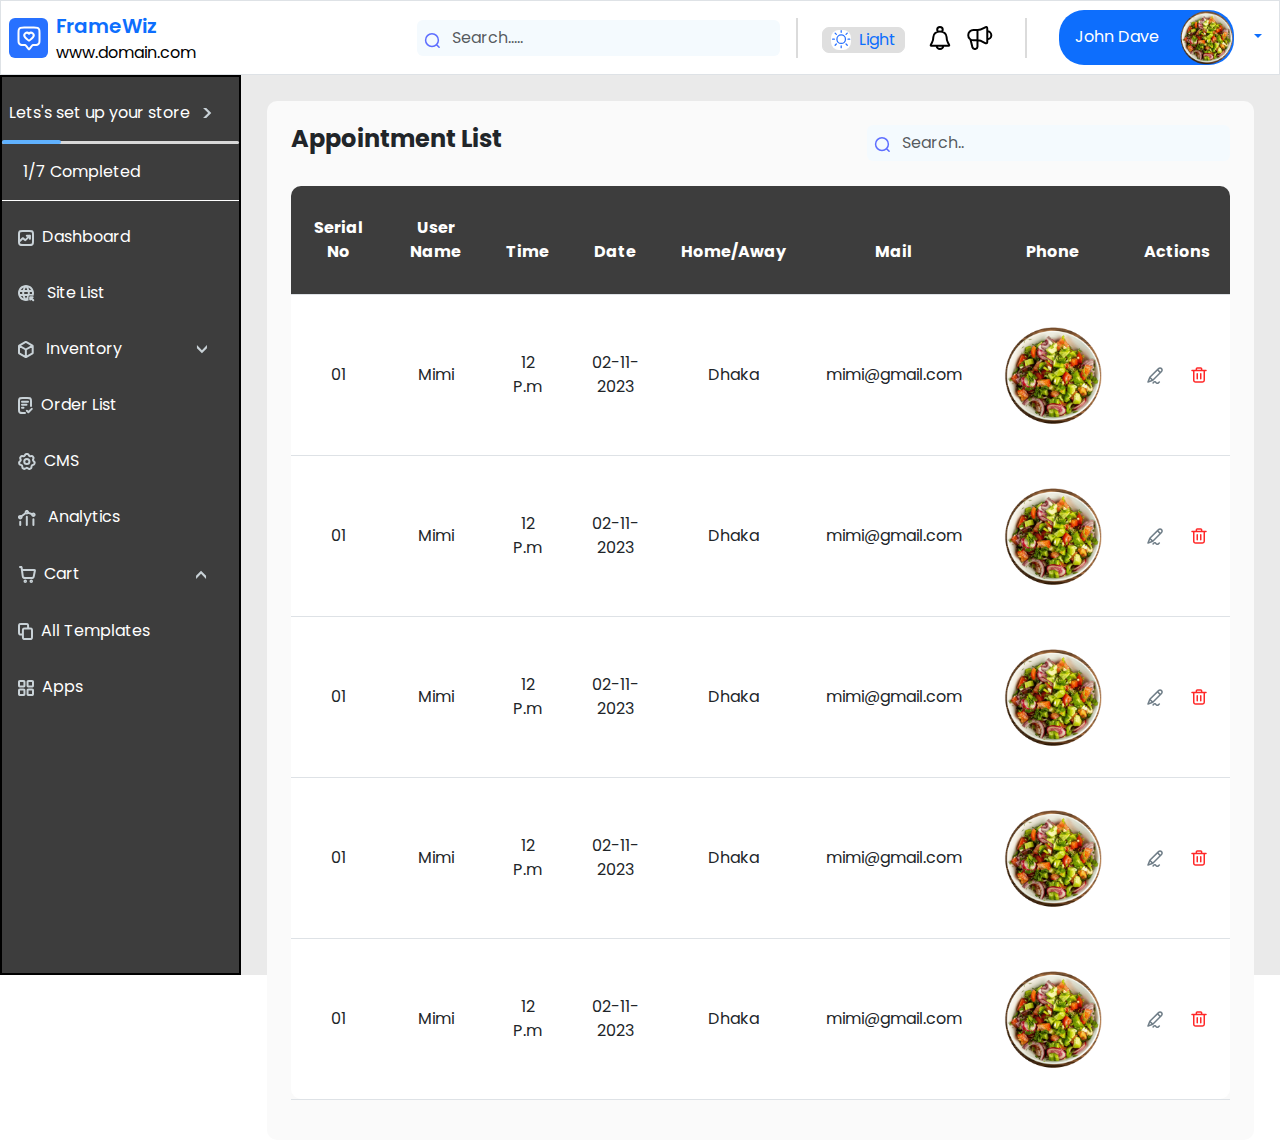
<file: appointmentt.html>
<!DOCTYPE html>
<html lang="en">

<head>
    <meta charset="UTF-8">
    <meta name="viewport" content="width=device-width, initial-scale=1.0">
    <title>Template UI</title>
    <link rel="stylesheet" href="assets/css/bootstrap.min.css">
    <link rel="stylesheet" href="assets/css/fontawesome_min.css">

    <!-- poppins font-family -->
    <link rel="stylesheet" href="https://fonts.googleapis.com/css?family=Poppins">


    <!-- data table css -->
    <link rel="stylesheet" href="https://cdn.datatables.net/1.13.6/css/dataTables.bootstrap5.min.css">

    <style>
        * {
            margin: 0;
            padding: 0;
        }

        body {
            font-family: 'Poppins', sans-serif;

            box-sizing: border-box;
            overflow: hidden;
        }

        /* search button in nav css */
        .search-container {
            width: 300px;

        }

        input#search-bar {
            /* margin: 0 auto; */
            /* width: 100%;
            height: 45px;
            padding: 0 10px !important;
            font-size: 1rem;
            border: 1px solid #D0CFCE;
            outline: none; */
        }

        input#search-bar:focus {
            border: 1px solid #008ABF;
            transition: 0.35s ease;
            color: #008ABF;
        }

        input#search-bar:focus::-webkit-input-placeholder {
            transition: opacity 0.45s ease;
            opacity: 0;
        }

        input#search-bar:focus::-moz-placeholder {
            transition: opacity 0.45s ease;
            opacity: 0;
        }

        input#search-bar:focus:-ms-placeholder {
            transition: opacity 0.45s ease;
            opacity: 0;
        }



        /* checking input css */
        .checking_input:checked~.pa_list {
            background: #5F5F5F;

        }

        .ch_list {
            display: none;
        }

        .move_icon {
            transform: rotate(180deg);
        }

        /* checking input css */
        .checking_input:checked~.ch_list {
            display: block;
        }

        .checking_input:checked~.pa_list .move_icon {

            transform: rotate(0deg);
        }

        .yy:hover {
            background: #5F5F5F;
        }

        /* table css */
        table {
            border-collapse: collapse;
            width: 100%;
            border-radius: 10px !important;
            overflow-y: scroll;
            /* margin: 0 auto; */
        }

        table.dataTable td {
            border: 1px solid #D9D9D9;
            border-collapse: collapse !important;
        }

        table.dataTable th {
            border: 1px solid #605d5d;
            border-collapse: collapse !important;
        }

        th,
        td {
            text-align: center !important;
            padding: 30px 20px !important;
        }


        th {
            background-color: #3D3D3D !important;
            color: white !important;
        }

        table thead tr th:first-child {
            border-top-left-radius: 10px !important;
        }

        table thead tr th:last-child {
            border-top-right-radius: 10px !important;
        }


        table tbody tr:last-child td:first-child {
            border-bottom-left-radius: 10px !important;
        }

        table tbody tr:last-child td:last-child {
            border-bottom-right-radius: 10px !important;
        }

        #example_filter {
            display: none;
        }

        .form-control {
            background: #F4FAFE !important;
            border: none !important;

        }
    </style>

    <style>
        #example_length {
            /* border: 2px solid red !important; */
            display: flex;
            /* justify-content: space-around; */
        }

        .dataTables_length {
            color: #919C9D;
            /* border: 2px solid red; */
            align-items: center;
        }

        .dataTables_info {
            color: #919C9D !important;
        }

        div.dataTables_wrapper div.dataTables_info {
            padding-top: 2rem !important;
        }


        div.dataTables_wrapper div.dataTables_paginate {
            padding-top: 2rem !important;
        }

        .dataTables_paginate {
            color: #919C9D !important;
        }

        #example {
            margin-top: 20px !important;


        }

        .dt-row {
            margin-top: 0px !important;

        }

        .txtt {
            font-size: 14px;
        }

        table[aria-describedby="example_info"] thead,
        table[aria-describedby="example_info"] tfoot {
            display: none;
        }
    </style>

</head>

<body>
     <!-- navbar start -->
     <nav class="d-flex justify-content-between align-items-center border text-primary bg-white p-2">
        <div>
            <div class="d-flex justify-content-between">
                <div class="d-flex justify-content-between align-items-center">
                    <!-- <i class="fa-brands  fa-phoenix-framework  fs-2 me-2"></i> -->
                    <svg class="me-2" width="39" height="40" viewBox="0 0 39 40" fill="none" xmlns="http://www.w3.org/2000/svg">
                        <rect width="39" height="40" rx="6" fill="#2871FF" />
                        <path
                            d="M9.5 15.1C9.5 13.1398 9.5 12.1597 9.88148 11.411C10.217 10.7525 10.7525 10.217 11.411 9.88148C12.1597 9.5 13.1398 9.5 15.1 9.5H24.9C26.8602 9.5 27.8403 9.5 28.589 9.88148C29.2475 10.217 29.783 10.7525 30.1185 11.411C30.5 12.1597 30.5 13.1398 30.5 15.1V21.75C30.5 23.3808 30.5 24.1962 30.2336 24.8394C29.8783 25.697 29.197 26.3783 28.3394 26.7336C27.6962 27 26.8808 27 25.25 27C24.68 27 24.395 27 24.1306 27.0624C23.778 27.1456 23.4497 27.3098 23.1716 27.5419C22.963 27.716 22.792 27.944 22.45 28.4L20.7467 30.6711C20.4934 31.0089 20.3667 31.1777 20.2114 31.2381C20.0754 31.291 19.9246 31.291 19.7886 31.2381C19.6333 31.1777 19.5066 31.0089 19.2533 30.6711L17.55 28.4C17.208 27.944 17.037 27.716 16.8284 27.5419C16.5503 27.3098 16.222 27.1456 15.8694 27.0624C15.605 27 15.32 27 14.75 27C13.1192 27 12.3038 27 11.6606 26.7336C10.803 26.3783 10.1217 25.697 9.76642 24.8394C9.5 24.1962 9.5 23.3808 9.5 21.75V15.1Z"
                            stroke="white" stroke-width="2" stroke-linecap="round" stroke-linejoin="round" />
                        <path fill-rule="evenodd" clip-rule="evenodd"
                            d="M19.9968 15.719C19.0638 14.6585 17.5079 14.3733 16.3389 15.3444C15.1698 16.3155 15.0053 17.9391 15.9233 19.0876C16.4692 19.7706 17.8063 20.9953 18.8006 21.8759C19.211 22.2395 19.4162 22.4212 19.6633 22.4949C19.8746 22.558 20.119 22.558 20.3304 22.4949C20.5774 22.4212 20.7826 22.2395 21.193 21.8759C22.1873 20.9953 23.5244 19.7706 24.0703 19.0876C24.9884 17.9391 24.8439 16.3052 23.6547 15.3444C22.4656 14.3835 20.9298 14.6585 19.9968 15.719Z"
                            stroke="white" stroke-width="2" stroke-linecap="round" stroke-linejoin="round" />
                    </svg>

                </div>
                <div>
                    <span class="" style="font-size: 20px; font-weight: 600;">FrameWiz</span>
                    <div style="color: black;">www.domain.com</div>
                </div>
            </div>
        </div>

        <div class="d-flex justify-content-center align-items-center" style="border: 1px solid transparent;">

            <div style="position: relative;">
                <input class="form-control" id="search-bar" type="text" placeholder="Search....."
                    style="text-align: left; padding-left: 35px; background: #F4FAFE;">

                <!-- <input id="search-bar" type="text" placeholder="Search..." style="background: #F4FAFE;"> -->

                <span style="position: absolute; top: 8px; left: 5px;">
                    <svg style="height: 15px; width: 20px;" width="21" height="20" viewBox="0 0 21 20" fill="none"
                        xmlns="http://www.w3.org/2000/svg">
                        <path
                            d="M19.9939 19L16.4849 15.5M18.9913 9.5C18.9913 14.1944 15.1759 18 10.4693 18C5.7627 18 1.94727 14.1944 1.94727 9.5C1.94727 4.80558 5.7627 1 10.4693 1C15.1759 1 18.9913 4.80558 18.9913 9.5Z"
                            stroke="#5E6EFF" stroke-width="2" stroke-linecap="round" stroke-linejoin="round" />
                    </svg>

                    <!-- <img src="assets/img/search.png" alt="" style="height: 20px; width: 30px;"> -->
                </span>



                <!-- <img class="text-blue" src="http://www.endlessicons.com/wp-content/uploads/2012/12/search-icon.png"> -->
            </div>

            <div class="width_list nav-item ms-lg-3 me-lg-3" style="background: #DBDBDB; height: 40px; width: 2px">
                <!-- <a class="nav-link" href="#"></a> -->
            </div>

            <div class="me-md-4 me-sm-4 ms-lg-2  ms-sm-0 ms-md-0 me-3">
                <div style="border-radius: 7px; border: 1px solid #DFDFDF; background: #DFDFDF;" class="ps-2 pe-2  mt-1"
                    style="">
                    <span class="">
                        <!-- <i class="fa-brands fa-slack fa-fade me-2  text-dark"
                            style="border-radius: 50%; padding: 0px;"></i> -->

                        <svg class="me-1 fa-fade bg-white"
                            style="border-radius: 40%; font-size: 15px!important; height:20px; width: 20px; " width="11"
                            height="11" viewBox="0 0 11 11" fill="none" xmlns="http://www.w3.org/2000/svg">
                            <path
                                d="M5.60234 0.361328V1.29827M5.60234 8.79376V9.7307M1.84488 5.04601H0.905518M2.93178 2.38236L2.26755 1.71984M8.2729 2.38236L8.93713 1.71984M2.93178 7.7116L2.26755 8.37411M8.2729 7.7116L8.93713 8.37411M10.2992 5.04601H9.3598M7.95075 5.04601C7.95075 6.33965 6.89933 7.38836 5.60234 7.38836C4.30535 7.38836 3.25393 6.33965 3.25393 5.04601C3.25393 3.75237 4.30535 2.70367 5.60234 2.70367C6.89933 2.70367 7.95075 3.75237 7.95075 5.04601Z"
                                stroke="#2871FF" stroke-width="0.7" stroke-linecap="round" stroke-linejoin="round" />
                        </svg>

                    </span>
                    <span class="text-primary">Light</span>

                </div>
            </div>


            <div class="text-dark">


                <svg class="me-3" width="22" height="24" viewBox="0 0 22 24" fill="none"
                    xmlns="http://www.w3.org/2000/svg">
                    <path
                        d="M14.2725 19.7C14.2725 21.5225 12.7912 23 10.9639 23C9.13669 23 7.6554 21.5225 7.6554 19.7M12.9452 5.66241C13.4255 5.16751 13.7211 4.49318 13.7211 3.75C13.7211 2.23122 12.4867 1 10.9639 1C9.44123 1 8.20682 2.23122 8.20682 3.75C8.20682 4.49318 8.50239 5.16751 8.98267 5.66241M17.581 11.12C17.581 9.60296 16.8839 8.14806 15.6429 7.07535C14.402 6.00264 12.7189 5.4 10.9639 5.4C9.20898 5.4 7.5259 6.00264 6.28495 7.07535C5.04401 8.14806 4.34685 9.60296 4.34685 11.12C4.34685 13.63 3.72278 15.4656 2.9441 16.7791C2.0566 18.2762 1.61286 19.0247 1.63038 19.2035C1.65043 19.4081 1.68735 19.4726 1.85368 19.5939C1.99907 19.7 2.72953 19.7 4.19045 19.7H17.7374C19.1984 19.7 19.9288 19.7 20.0742 19.5939C20.2406 19.4726 20.2775 19.4081 20.2975 19.2035C20.315 19.0247 19.8713 18.2762 18.9838 16.7791C18.2051 15.4656 17.581 13.63 17.581 11.12Z"
                        stroke="black" stroke-width="2" stroke-linecap="round" stroke-linejoin="round" />
                </svg>

                <!-- <i class="fa-regular fa-bell me-3" style="font-size: 25px;"></i> -->
            </div>

            <div class="text-dark">

                <svg class="me-3" width="26" height="24" viewBox="0 0 26 24" fill="none"
                    xmlns="http://www.w3.org/2000/svg">
                    <path
                        d="M3.55091 13.7929L5.36785 21.0418C5.41895 21.2457 5.4445 21.3477 5.47472 21.4367C5.77 22.3062 6.55504 22.9175 7.47237 22.9923C7.56627 23 7.67161 23 7.8823 23C8.14613 23 8.27805 23 8.38918 22.9893C9.48757 22.883 10.3568 22.016 10.4634 20.9204C10.4741 20.8096 10.4741 20.678 10.4741 20.4149V4.01031M20.2821 13.2174C22.5125 13.2174 24.3206 11.414 24.3206 9.18932C24.3206 6.96465 22.5125 5.1612 20.2821 5.1612M10.7626 4.01031H6.43559C3.56789 4.01031 1.24316 6.32903 1.24316 9.18932C1.24317 12.0496 3.56789 14.3683 6.43559 14.3683H10.7626C12.8008 14.3683 15.2941 15.4581 17.2177 16.504C18.3399 17.1141 18.901 17.4192 19.2685 17.3743C19.6092 17.3327 19.8669 17.1801 20.0666 16.9016C20.2821 16.6012 20.2821 16.0003 20.2821 14.7984V3.5802C20.2821 2.37834 20.2821 1.77741 20.0666 1.47707C19.8669 1.19857 19.6092 1.04596 19.2685 1.00433C18.901 0.959438 18.3399 1.26451 17.2177 1.87466C15.2941 2.92054 12.8008 4.01031 10.7626 4.01031Z"
                        stroke="black" stroke-width="2" stroke-linecap="round" stroke-linejoin="round" />
                </svg>

            </div>

            <div class="width_list ms-lg-3 me-lg-3" style="background: #DBDBDB; height: 40px; width: 2px">
                <!-- <a class="nav-link" href="#"></a> -->
            </div>


            <!-- <div class="text-white nav-item mt-3 ms-lg-3 me-lg-3"> -->
            <div style="border-radius: 25px; " class="bg-primary me-2 text-white ms-lg-3 me-lg-3">
                <span class="ms-3 me-3">John Dave</span>
                <span>
                    <img class="" style="border-radius: 50%; border: 0px solid white; height: 55px; width: 55px;"
                        src="assets/img/vege.png">

                </span>
            </div>

            <span class="dropdown me-2">
                <div class="dropdown-toggle" type="button" data-bs-toggle="dropdown" aria-expanded="false">
                </div>
                <ul class="dropdown-menu">
                    <li><a class="dropdown-item" href="#">mimi</a></li>
                    <li><a class="dropdown-item" href="#">mimi1</a></li>
                    <li><a class="dropdown-item" href="#">mimi2</a></li>
                </ul>
            </span>

            <!-- </div> -->


        </div>

    </nav>
    <!-- navbar end -->

    <div class="d-flex">

        <!-- left sidebar  start -->
        <div id=""
            style="background: #3D3D3D; width: 400px; height: 100vh!important; border:2px solid black ;color: white; position: sticky;">

            <div class="mb-3 pt-4" style="margin-right:20px;">
                <div class="d-flex justify-content-around">
                    <span>Lets's set up your store</span>
                    <!-- <span>alu</span> -->

                    <span class="dropdown" type="button" data-bs-toggle="dropdown" aria-expanded="false">
                        <svg width="9" height="11" viewBox="0 0 9 11" fill="none" xmlns="http://www.w3.org/2000/svg">
                            <path
                                d="M0.0597032 10.052L5.1417 5.058L0.0597032 0.064H3.2277L8.2877 5.058L3.2277 10.052H0.0597032Z"
                                fill="#C9D2D7" />
                        </svg>
                    </span>
                </div>

                <span class="dropdown">
                    <!-- <div class="dropdown-toggle" type="button" data-bs-toggle="dropdown" aria-expanded="false"></div> -->
                    <ul class="dropdown-menu">
                        <li><a class="dropdown-item" href="#">1</a></li>
                        <li><a class="dropdown-item" href="#">2</a></li>
                        <li><a class="dropdown-item" href="#">3</a></li>
                    </ul>
                </span>
            </div>

            <div class="mb-3 ps-5"
                style="background: #d9d9d9; height: 3px; width: 100%; border-radius: 15px; position: relative">
                <div
                    style="background-color:#60B2FF ;height: 4px; width: 25%; border-radius: 15px; position: absolute; top: -1px;left:0;">
                </div>
            </div>

            <div class="mb-3" style="margin-left:21px;">
                1/7 Completed
            </div>

            <div class="mb-3" style="background-color: white; height: 1px; width: 100%;"></div>

            <div class="mt-2">

                <li class="yy  p-2 mb-3 ms-2 mt-2 me-2"
                    style="border-radius: 12px ; list-style: none; color: white!important; text-decoration: none!important; ">
                    <div class="d-flex justify-content-between">
                        <span> <svg class="me-2" width="16" height="16" viewBox="0 0 16 16" fill="none"
                                xmlns="http://www.w3.org/2000/svg">
                                <path
                                    d="M11.8889 5.66667L7.6622 9.89336C7.50819 10.0474 7.43119 10.1244 7.3424 10.1532C7.26429 10.1786 7.18015 10.1786 7.10205 10.1532C7.01325 10.1244 6.93625 10.0474 6.78224 9.89336L5.32887 8.43998C5.17486 8.28597 5.09786 8.20897 5.00906 8.18012C4.93096 8.15474 4.84682 8.15474 4.76872 8.18012C4.67992 8.20897 4.60292 8.28597 4.44891 8.43998L1 11.8889M11.8889 5.66667H8.77778M11.8889 5.66667V8.77778M4.73333 15H11.2667C12.5735 15 13.2269 15 13.726 14.7457C14.165 14.522 14.522 14.165 14.7457 13.726C15 13.2269 15 12.5735 15 11.2667V4.73333C15 3.42654 15 2.77315 14.7457 2.27402C14.522 1.83498 14.165 1.47802 13.726 1.25432C13.2269 1 12.5735 1 11.2667 1H4.73333C3.42654 1 2.77315 1 2.27402 1.25432C1.83498 1.47802 1.47802 1.83498 1.25432 2.27402C1 2.77315 1 3.42654 1 4.73333V11.2667C1 12.5735 1 13.2269 1.25432 13.726C1.47802 14.165 1.83498 14.522 2.27402 14.7457C2.77315 15 3.42654 15 4.73333 15Z"
                                    stroke="#C9D2D7" stroke-width="2" stroke-linecap="round" stroke-linejoin="round" />
                            </svg>Dashboard</span>
                    </div>
                </li>
                <li class="yy  p-2 mb-3 ms-2 mt-2 me-2"
                    style="border-radius: 12px ; list-style: none; color: white!important; text-decoration: none!important; ">
                    <div class="d-flex justify-content-between">
                        <span> <svg class="me-2" width="17" height="17" viewBox="0 0 17 17" fill="none"
                                xmlns="http://www.w3.org/2000/svg">
                                <path d="M12.1943 14.4787V12.2109L14.6367 12.2116" fill="#C9D2D7" />
                                <path
                                    d="M12.1943 12.2109V14.4787L14.6367 12.2116L12.1943 12.2109ZM12.1943 12.2109L15.2473 15.2639"
                                    stroke="#C9D2D7" stroke-width="2" stroke-linecap="round" stroke-linejoin="round" />
                                <path fill-rule="evenodd" clip-rule="evenodd"
                                    d="M2 8.01561C2 7.64008 2.03451 7.27261 2.10053 6.9162H4.27141C4.23084 7.27311 4.20658 7.63299 4.19904 7.99479C4.19875 8.00867 4.19875 8.02256 4.19904 8.03644C4.20658 8.39824 4.23084 8.75812 4.27141 9.11503H2.10053C2.03451 8.75862 2 8.39115 2 8.01561ZM4.67783 4.9162H2.86182C3.52328 3.8224 4.52429 2.95691 5.71875 2.46582C5.27951 3.24079 4.93036 4.06303 4.67783 4.9162ZM6.78279 4.9162C7.08097 4.09764 7.48903 3.32002 7.99804 2.60569C8.50704 3.32002 8.9151 4.09764 9.21329 4.9162H6.78279ZM6.19906 8.01561C6.20755 7.64616 6.23707 7.27914 6.28698 6.9162H9.7091C9.759 7.27914 9.78852 7.64616 9.79701 8.01561C9.78852 8.38507 9.759 8.75208 9.7091 9.11503H6.28698C6.23707 8.75208 6.20755 8.38507 6.19906 8.01561ZM11.797 8.03644C11.7895 8.39824 11.7652 8.75812 11.7247 9.11503H13.8955C13.9616 8.75862 13.9961 8.39115 13.9961 8.01561C13.9961 7.64008 13.9616 7.27261 13.8955 6.9162H11.7247C11.7652 7.27311 11.7895 7.63299 11.797 7.99479C11.7973 8.00867 11.7973 8.02256 11.797 8.03644ZM7.99804 13.4255C7.48903 12.7112 7.08097 11.9336 6.78279 11.115H9.21329C8.9151 11.9336 8.50704 12.7112 7.99804 13.4255ZM4.67783 11.115C4.93036 11.9682 5.27951 12.7904 5.71875 13.5654C4.52429 13.0743 3.52328 12.2088 2.86182 11.115H4.67783ZM10.5881 12.979C10.4901 13.1772 10.3865 13.3728 10.2773 13.5654C10.38 13.5232 10.4813 13.4782 10.5811 13.4305L10.5575 14.951C10.5542 15.1671 10.6196 15.3683 10.7337 15.5336C9.8802 15.8442 8.95891 16.0137 7.99804 16.0137C3.58084 16.0137 0 12.4328 0 8.01561C0 3.59842 3.58084 0.0175781 7.99804 0.0175781C12.4152 0.0175781 15.9961 3.59842 15.9961 8.01561C15.9961 8.93342 15.8415 9.81512 15.5569 10.6361L11.6254 10.5752C11.0732 10.5666 10.6186 11.0074 10.6101 11.5596L10.5881 12.979ZM11.3182 4.9162H13.1343C12.4728 3.82239 11.4718 2.95691 10.2773 2.46582C10.7166 3.24079 11.0657 4.06303 11.3182 4.9162Z"
                                    fill="#C9D2D7" />
                            </svg>
                            Site List</span>
                    </div>

                </li>
                <li class="mb-3 ms-2 mt-2 me-2 rotate_icon"
                    style="border-radius: 12px; list-style: none; color: white!important; text-decoration: none!important; ">

                    <input type="checkbox" name="checking_input" id="checking_input" style="display:none"
                        class="checking_input">
                    <label for="checking_input" class="yy pa_list d-flex justify-content-between align-items-center p-2"
                        style="border-radius: 11px ; ">
                        <span> <svg class="me-2" width="16" height="17" viewBox="0 0 16 17" fill="none"
                                xmlns="http://www.w3.org/2000/svg">
                                <path
                                    d="M14.3167 4.90658L7.84857 8.49998M7.84857 8.49998L1.38045 4.90658M7.84857 8.49998L7.84859 15.7291M14.6972 11.5884V5.41162C14.6972 5.15089 14.6972 5.02052 14.6588 4.90425C14.6248 4.80138 14.5692 4.70696 14.4958 4.6273C14.4128 4.53725 14.2989 4.47394 14.0709 4.34731L8.43988 1.21894C8.22407 1.09905 8.11616 1.0391 8.00189 1.0156C7.90075 0.9948 7.79644 0.9948 7.6953 1.0156C7.58102 1.0391 7.47312 1.09905 7.25731 1.21895L1.62624 4.34732C1.39832 4.47394 1.28436 4.53725 1.20137 4.6273C1.12796 4.70697 1.0724 4.80139 1.03842 4.90425C1 5.02052 1 5.15089 1 5.41163V11.5884C1 11.8491 1 11.9795 1.03842 12.0958C1.0724 12.1986 1.12796 12.293 1.20137 12.3727C1.28436 12.4627 1.39832 12.5261 1.62624 12.6527L7.25731 15.7811C7.47312 15.9009 7.58102 15.9609 7.6953 15.9844C7.79644 16.0052 7.90075 16.0052 8.00189 15.9844C8.11616 15.9609 8.22407 15.9009 8.43988 15.7811L14.0709 12.6527C14.2989 12.5261 14.4128 12.4627 14.4958 12.3727C14.5692 12.293 14.6248 12.1986 14.6588 12.0958C14.6972 11.9795 14.6972 11.8491 14.6972 11.5884Z"
                                    stroke="#C9D2D7" stroke-width="2" stroke-linecap="round" stroke-linejoin="round" />
                            </svg> Inventory</span>
                        <!-- <span class="ms-2"> -->
                        <svg class="move_icon me-3" width="11" height="9" viewBox="0 0 11 9" fill="none"
                            xmlns="http://www.w3.org/2000/svg">
                            <path
                                d="M10.052 8.9403L5.058 3.8583L0.064 8.9403V5.7723L5.058 0.712296L10.052 5.7723L10.052 8.9403Z"
                                fill="#C9D2D7" />
                        </svg>
                        <!-- </span> -->
                    </label>

                    <ul class="ch_list">
                        <li class="txtt ps-2 pt-1 pb-1 pe-2 mt-2 mb-2 me-2"
                            style="background: #504E4E; border: 1px solid transparent;border-radius: 10px;">Products
                        </li>
                        <li class="txtt ps-2  pt-1 pb-1 pe-2 me-2"
                            style="background: #504E4E; border: 1px solid  transparent;border-radius: 10px;">AddProducts
                        </li>
                    </ul>
                </li>
                <li class="yy  p-2 mb-3 ms-2 mt-2 me-2"
                    style="border-radius: 12px ; list-style: none; color: white!important; text-decoration: none!important; ">
                    <div class="d-flex justify-content-between">
                        <span> <svg class="me-2" width="15" height="17" viewBox="0 0 15 17" fill="none"
                                xmlns="http://www.w3.org/2000/svg">
                                <path
                                    d="M13 8.875V4.6C13 3.33988 13 2.70982 12.7548 2.22852C12.539 1.80516 12.1948 1.46095 11.7715 1.24524C11.2902 1 10.6601 1 9.4 1H4.6C3.33988 1 2.70982 1 2.22852 1.24524C1.80516 1.46095 1.46095 1.80516 1.24524 2.22852C1 2.70982 1 3.33988 1 4.6V12.4C1 13.6601 1 14.2902 1.24524 14.7715C1.46095 15.1948 1.80516 15.539 2.22852 15.7548C2.70982 16 3.33988 16 4.6 16H7M8.5 7.75H4M5.5 10.75H4M10 4.75H4M8.875 13.75L10.375 15.25L13.75 11.875"
                                    stroke="#C9D2D7" stroke-width="2" stroke-linecap="round" stroke-linejoin="round" />
                            </svg>Order List</span>
                    </div>
                </li>
                <li class="yy  p-2 mb-3 ms-2 mt-2 me-2"
                    style="border-radius: 12px ; list-style: none; color: white!important; text-decoration: none!important; ">
                    <div class="d-flex justify-content-between">
                        <span> <svg class="me-2" width="18" height="17" viewBox="0 0 18 17" fill="none"
                                xmlns="http://www.w3.org/2000/svg">
                                <path
                                    d="M6.62952 2.6916L7.50823 1.42882C7.69517 1.16017 8.00175 1 8.32905 1H9.42219C9.74827 1 10.0539 1.15898 10.241 1.426L11.1097 2.66524M6.62952 2.6916C6.36938 3.06273 5.93697 3.24459 5.47801 3.21217M6.62952 2.6916C6.36811 3.06184 5.93697 3.2461 5.47801 3.21217M5.47801 3.21217L3.91893 3.11429C3.59808 3.09414 3.28711 3.22948 3.0832 3.47801L2.39575 4.31584C2.17955 4.57933 2.11245 4.9348 2.21771 5.25898L2.66736 6.64378M2.66736 6.64378C2.73406 6.86003 2.74259 7.0917 2.69486 7.3105M2.66736 6.64378C2.735 6.85965 2.74322 7.09085 2.69454 7.31274M2.69486 7.3105C2.6465 7.52672 2.54282 7.73087 2.38889 7.89619M2.69486 7.3105L2.69454 7.31274M2.38889 7.89619L1.36575 8.9966C1.13735 9.24225 1.04732 9.58605 1.126 9.91211L1.36504 10.9027C1.44346 11.2277 1.67911 11.492 1.99301 11.607L3.39879 12.1222C3.61246 12.2049 3.79706 12.3393 3.93677 12.5086M2.38889 7.89619C2.54377 7.73222 2.6465 7.52873 2.69454 7.31274M3.93677 12.5086C4.07553 12.6784 4.17004 12.8834 4.20671 13.1053M3.93677 12.5086C4.07679 12.6784 4.17162 12.8828 4.20671 13.1053M3.93677 12.5086L3.93455 12.5062C3.92539 12.4951 3.91559 12.4835 3.90611 12.4727M4.20671 13.1053L4.44616 14.5762C4.49943 14.9034 4.71138 15.1829 5.01206 15.3225L5.99696 15.7798C6.28803 15.9149 6.62627 15.9021 6.90633 15.7455L8.23018 15.0048M8.23018 15.0048C8.429 14.8931 8.65089 14.8371 8.87279 14.8369M8.23018 15.0048C8.30889 14.96 8.39139 14.9243 8.4761 14.8975C8.60475 14.8567 8.73877 14.8366 8.87279 14.8369M8.87279 14.8369C8.98816 14.8371 9.10353 14.8524 9.21606 14.8825C9.32068 14.9105 9.42246 14.9514 9.51887 15.0048M8.87279 14.8369C9.09563 14.8366 9.31879 14.8925 9.51887 15.0048M9.51887 15.0048L10.9096 15.7576C11.1908 15.9099 11.528 15.9185 11.8166 15.7806L12.7971 15.3123C13.0967 15.1692 13.3057 14.8867 13.355 14.5584L13.5689 13.1335M13.5689 13.1335C13.604 12.9103 13.6972 12.7039 13.8357 12.5326M13.5689 13.1335C13.6027 12.9098 13.6966 12.7037 13.8357 12.5326M13.8357 12.5326C13.9732 12.3631 14.1556 12.228 14.368 12.1445M13.8357 12.5326C13.9729 12.3624 14.1546 12.227 14.368 12.1445M14.368 12.1445L15.7921 11.5863C16.1001 11.4656 16.3285 11.2005 16.4021 10.878L16.6326 9.86893C16.7061 9.54731 16.6162 9.21015 16.3924 8.96779L15.3605 7.85047M15.3605 7.85047C15.2037 7.68458 15.0943 7.48641 15.0412 7.2758M15.3605 7.85047C15.2868 7.77299 15.2236 7.68829 15.1721 7.59848C15.1133 7.4965 15.0694 7.38795 15.0412 7.2758M15.0412 7.2758C14.9891 7.0667 14.9922 6.84512 15.0583 6.63064L15.5031 5.20507C15.6034 4.88327 15.535 4.53254 15.3209 4.27216L14.6545 3.46173C14.4483 3.21084 14.133 3.07576 13.8091 3.09949L12.2707 3.21217M12.2707 3.21217C12.0425 3.22828 11.8181 3.18481 11.6183 3.09129M12.2707 3.21217C12.0422 3.22921 11.8181 3.18539 11.6183 3.09129M11.6183 3.09129C11.4173 2.99657 11.2409 2.85092 11.1097 2.66524M11.6183 3.09129C11.417 2.99692 11.2403 2.85166 11.1097 2.66524M2.69454 7.31274L2.69518 7.30946M11.4144 8.50796C11.4144 9.90668 10.255 11.0405 8.82506 11.0405C7.39508 11.0405 6.23567 9.90668 6.23567 8.50796C6.23567 7.10925 7.39508 5.9754 8.82506 5.9754C10.255 5.9754 11.4144 7.10925 11.4144 8.50796Z"
                                    stroke="#C9D2D7" stroke-width="2" />
                            </svg>CMS</span>
                    </div>
                </li>
                <li class="yy  p-2 mb-3 ms-2 mt-2 me-2"
                    style="border-radius: 12px ; list-style: none; color: white!important; text-decoration: none!important; ">
                    <div class="d-flex justify-content-between">
                        <span> <svg class="me-2" width="18" height="16" viewBox="0 0 18 16" fill="none"
                                xmlns="http://www.w3.org/2000/svg">
                                <path
                                    d="M15.4118 15V9.23529M8.82353 15V6.76471M2.23529 15L2.23529 11.7059M9.98197 2.66971L14.2383 4.26585M7.83428 2.97723L3.22372 6.43515M16.2852 3.8324C16.7677 4.31481 16.7677 5.09696 16.2852 5.57937C15.8028 6.06178 15.0207 6.06178 14.5383 5.57937C14.0559 5.09696 14.0559 4.31481 14.5383 3.8324C15.0207 3.34999 15.8028 3.34999 16.2852 3.8324ZM3.10878 6.30299C3.59119 6.7854 3.59119 7.56754 3.10878 8.04996C2.62637 8.53237 1.84422 8.53237 1.36181 8.04996C0.879397 7.56754 0.879397 6.7854 1.36181 6.30299C1.84422 5.82057 2.62637 5.82057 3.10878 6.30299ZM9.69701 1.36181C10.1794 1.84422 10.1794 2.62637 9.69701 3.10878C9.2146 3.59119 8.43246 3.59119 7.95004 3.10878C7.46763 2.62637 7.46763 1.84422 7.95004 1.36181C8.43246 0.879397 9.2146 0.879397 9.69701 1.36181Z"
                                    stroke="#C9D2D7" stroke-width="2" stroke-linecap="round" stroke-linejoin="round" />
                            </svg>
                            Analytics</span>
                    </div>
                </li>
                <li class="mb-3 ms-2 mt-2 me-2 rotate_icon"
                    style="list-style: none; color: white!important; text-decoration: none!important; ">

                    <input type="checkbox" name="checking_input1" id="checking_input1" style="display:none"
                        class="checking_input">

                    <label for="checking_input1"
                        class="pa_list yy d-flex justify-content-between align-items-center p-2 yy"
                        style="border-radius: 11px ; ">
                        <span style="border: 1px solid transparent;"> <svg class="me-2" width="17" height="17"
                                viewBox="0 0 17 17" fill="none" xmlns="http://www.w3.org/2000/svg">
                                <path
                                    d="M1 1H1.97962C2.16414 1 2.25639 1 2.33064 1.03393C2.39606 1.06383 2.45151 1.11192 2.49036 1.17246C2.53445 1.24116 2.5475 1.33249 2.57359 1.51515L2.92857 4M2.92857 4L3.71749 9.79855C3.8176 10.5344 3.86766 10.9023 4.04357 11.1793C4.19858 11.4233 4.42081 11.6173 4.68352 11.738C4.98165 11.875 5.35296 11.875 6.09558 11.875H12.514C13.2209 11.875 13.5744 11.875 13.8632 11.7478C14.1179 11.6357 14.3364 11.4549 14.4942 11.2257C14.6732 10.9657 14.7393 10.6185 14.8716 9.92407L15.8643 4.71227C15.9109 4.46786 15.9342 4.34565 15.9004 4.25012C15.8708 4.16633 15.8124 4.09576 15.7357 4.05101C15.6481 4 15.5237 4 15.2749 4H2.92857ZM7 15.25C7 15.6642 6.66421 16 6.25 16C5.83579 16 5.5 15.6642 5.5 15.25C5.5 14.8358 5.83579 14.5 6.25 14.5C6.66421 14.5 7 14.8358 7 15.25ZM13 15.25C13 15.6642 12.6642 16 12.25 16C11.8358 16 11.5 15.6642 11.5 15.25C11.5 14.8358 11.8358 14.5 12.25 14.5C12.6642 14.5 13 14.8358 13 15.25Z"
                                    stroke="#C9D2D7" stroke-width="2" stroke-linecap="round" stroke-linejoin="round" />
                            </svg>Cart</span>
                        <!-- <span class="ms-2 rotated" id="mySvg" style="border: 1px solid blue;"> -->
                        <svg class="me-3" width=" 11" height="9" viewBox="0 0 11 9" fill="none"
                            xmlns="http://www.w3.org/2000/svg">
                            <path
                                d="M10.052 8.9403L5.058 3.8583L0.064 8.9403V5.7723L5.058 0.712296L10.052 5.7723L10.052 8.9403Z"
                                fill="#C9D2D7" />
                        </svg>
                        <!-- </span> -->
                    </label>
                    <ul class="ch_list">
                        <li class="txtt ps-2 pt-1 pb-1 pe-2 mt-2 mb-2 me-2 "
                            style="background: #504E4E; border: 1px solid transparent;border-radius: 10px;">Cart
                            Templates</li>

                        <!-- <li class="p-1 mt-2 mb-2" style="background: #504E4E; order: 1px solid transparent;border-radius: 12px; list-style-type:circle!important;">Cart Templates</li> -->
                    </ul>
                </li>
                <li class="yy  p-2 mb-3 ms-2 mt-2 me-2"
                    style="border-radius: 12px ; list-style: none; color: white!important; text-decoration: none!important; ">
                    <div class="d-flex justify-content-between">
                        <span> <svg class="me-2" width="15" height="17" viewBox="0 0 15 17" fill="none"
                                xmlns="http://www.w3.org/2000/svg">
                                <path
                                    d="M10.1 5.5V3.4C10.1 2.55992 10.1 2.13988 9.95831 1.81901C9.83367 1.53677 9.6348 1.3073 9.39019 1.16349C9.1121 1 8.74807 1 8.02 1H3.08C2.35193 1 1.9879 1 1.70981 1.16349C1.4652 1.3073 1.26633 1.53677 1.14169 1.81901C1 2.13988 1 2.55992 1 3.4V9.1C1 9.94008 1 10.3601 1.14169 10.681C1.26633 10.9632 1.4652 11.1927 1.70981 11.3365C1.9879 11.5 2.35193 11.5 3.08 11.5H4.9M6.98 16H11.92C12.6481 16 13.0121 16 13.2902 15.8365C13.5348 15.6927 13.7337 15.4632 13.8583 15.181C14 14.8601 14 14.4401 14 13.6V7.9C14 7.05992 14 6.63988 13.8583 6.31901C13.7337 6.03677 13.5348 5.8073 13.2902 5.66349C13.0121 5.5 12.6481 5.5 11.92 5.5H6.98C6.25193 5.5 5.8879 5.5 5.60981 5.66349C5.3652 5.8073 5.16633 6.03677 5.04169 6.31901C4.9 6.63988 4.9 7.05992 4.9 7.9V13.6C4.9 14.4401 4.9 14.8601 5.04169 15.181C5.16633 15.4632 5.3652 15.6927 5.60981 15.8365C5.8879 16 6.25193 16 6.98 16Z"
                                    stroke="#C9D2D7" stroke-width="2" stroke-linecap="round" stroke-linejoin="round" />
                            </svg>All Templates</span>
                    </div>
                </li>
                <li class="yy  p-2 mb-3 ms-2 mt-2 me-2"
                    style="border-radius: 12px ; list-style: none; color: white!important; text-decoration: none!important; ">
                    <div class="d-flex justify-content-between">
                        <span><svg class="me-2" width="16" height="16" viewBox="0 0 16 16" fill="none"
                                xmlns="http://www.w3.org/2000/svg">
                                <path
                                    d="M5.2 1H2.24444C1.80885 1 1.59105 1 1.42467 1.08477C1.27833 1.15934 1.15934 1.27833 1.08477 1.42467C1 1.59105 1 1.80885 1 2.24444V5.2C1 5.6356 1 5.85339 1.08477 6.01977C1.15934 6.16612 1.27833 6.2851 1.42467 6.35967C1.59105 6.44444 1.80885 6.44444 2.24444 6.44444H5.2C5.6356 6.44444 5.85339 6.44444 6.01977 6.35967C6.16612 6.2851 6.2851 6.16612 6.35967 6.01977C6.44444 5.85339 6.44444 5.6356 6.44444 5.2V2.24444C6.44444 1.80885 6.44444 1.59105 6.35967 1.42467C6.2851 1.27833 6.16612 1.15934 6.01977 1.08477C5.85339 1 5.6356 1 5.2 1Z"
                                    stroke="#C9D2D7" stroke-width="2" stroke-linecap="round" stroke-linejoin="round" />
                                <path
                                    d="M13.7556 1H10.8C10.3644 1 10.1466 1 9.98023 1.08477C9.83388 1.15934 9.7149 1.27833 9.64033 1.42467C9.55556 1.59105 9.55556 1.80885 9.55556 2.24444V5.2C9.55556 5.6356 9.55556 5.85339 9.64033 6.01977C9.7149 6.16612 9.83388 6.2851 9.98023 6.35967C10.1466 6.44444 10.3644 6.44444 10.8 6.44444H13.7556C14.1912 6.44444 14.409 6.44444 14.5753 6.35967C14.7217 6.2851 14.8407 6.16612 14.9152 6.01977C15 5.85339 15 5.6356 15 5.2V2.24444C15 1.80885 15 1.59105 14.9152 1.42467C14.8407 1.27833 14.7217 1.15934 14.5753 1.08477C14.409 1 14.1912 1 13.7556 1Z"
                                    stroke="#C9D2D7" stroke-width="2" stroke-linecap="round" stroke-linejoin="round" />
                                <path
                                    d="M13.7556 9.55556H10.8C10.3644 9.55556 10.1466 9.55556 9.98023 9.64033C9.83388 9.7149 9.7149 9.83388 9.64033 9.98023C9.55556 10.1466 9.55556 10.3644 9.55556 10.8V13.7556C9.55556 14.1912 9.55556 14.409 9.64033 14.5753C9.7149 14.7217 9.83388 14.8407 9.98023 14.9152C10.1466 15 10.3644 15 10.8 15H13.7556C14.1912 15 14.409 15 14.5753 14.9152C14.7217 14.8407 14.8407 14.7217 14.9152 14.5753C15 14.409 15 14.1912 15 13.7556V10.8C15 10.3644 15 10.1466 14.9152 9.98023C14.8407 9.83388 14.7217 9.7149 14.5753 9.64033C14.409 9.55556 14.1912 9.55556 13.7556 9.55556Z"
                                    stroke="#C9D2D7" stroke-width="2" stroke-linecap="round" stroke-linejoin="round" />
                                <path
                                    d="M5.2 9.55556H2.24444C1.80885 9.55556 1.59105 9.55556 1.42467 9.64033C1.27833 9.7149 1.15934 9.83388 1.08477 9.98023C1 10.1466 1 10.3644 1 10.8V13.7556C1 14.1912 1 14.409 1.08477 14.5753C1.15934 14.7217 1.27833 14.8407 1.42467 14.9152C1.59105 15 1.80885 15 2.24444 15H5.2C5.6356 15 5.85339 15 6.01977 14.9152C6.16612 14.8407 6.2851 14.7217 6.35967 14.5753C6.44444 14.409 6.44444 14.1912 6.44444 13.7556V10.8C6.44444 10.3644 6.44444 10.1466 6.35967 9.98023C6.2851 9.83388 6.16612 9.7149 6.01977 9.64033C5.85339 9.55556 5.6356 9.55556 5.2 9.55556Z"
                                    stroke="#C9D2D7" stroke-width="2" stroke-linecap="round" stroke-linejoin="round" />
                            </svg>Apps</span>
                    </div>
                </li>

            </div>

        </div>
        <!-- left sidebar  end -->


        <!-- right  part start -->
        <div class="p-4" style="border: 2px solid transparent; background: #EAEAEA; width: 1700px; height: 100vh!important;">

            <div class="p-4" style="border-radius: 10px;  background: #FAFAFA; ">

                <div class="d-flex justify-content-between mb-4">
                    <h4 class="fw-bold">Appointment List</h4>

                    <div style="position: relative;">
                        <input id="search-bar" class="form-control search-bar1" type="text" placeholder="Search.."
                            style="text-align: left; padding-left: 35px; background: #F4FAFE;">
                        <span style="position: absolute; top: 7px; left: 5px;">

                            <svg style="height: 15px; width: 20px;" width="21" height="20" viewBox="0 0 21 20"
                                fill="none" xmlns="http://www.w3.org/2000/svg">
                                <path
                                    d="M19.9939 19L16.4849 15.5M18.9913 9.5C18.9913 14.1944 15.1759 18 10.4693 18C5.7627 18 1.94727 14.1944 1.94727 9.5C1.94727 4.80558 5.7627 1 10.4693 1C15.1759 1 18.9913 4.80558 18.9913 9.5Z"
                                    stroke="#5E6EFF" stroke-width="2" stroke-linecap="round" stroke-linejoin="round" />
                            </svg>

                        </span>
                        <!-- <img class="text-blue" src="http://www.endlessicons.com/wp-content/uploads/2012/12/search-icon.png"> -->
                    </div>

                </div>

                <!-- <div class="card p-4"> -->





                <table id="example" class="table display" style="width:100%;">
                    <div>
                        <thead>
                            <tr>
                                <th>Serial No</th>
                                <th>User Name</th>
                                <th>Time</th>
                                <th>Date</th>
                                <th>Home/Away</th>
                                <th>Mail</th>
                                <th>Phone</th>
                                <th>Actions</th>
                            </tr>
                        </thead>

                        <tbody>


                            <tr class="align-middle">
                                <td>01</td>
                                <td>Mimi</td>
                                <td>12 P.m</td>
                                <td>02-11-2023</td>
                                <td>Dhaka</td>
                                <td>mimi@gmail.com</td>

                                <td><img src="assets/img/vege.png" height="100px" width="auto" alt="not available"></td>


                                <td>
                                    <span class="me-3"><svg width="16" height="17" viewBox="0 0 16 17" fill="none"
                                            xmlns="http://www.w3.org/2000/svg">
                                            <path
                                                d="M6.1062 15.969L6.64762 15.3622C7.31194 14.6177 8.50383 14.7144 9.03933 15.5564C9.53818 16.3408 10.6219 16.4894 11.3136 15.8684L12.295 14.9873"
                                                stroke="#6F7D87" stroke-width="1.5" stroke-linecap="round"
                                                stroke-linejoin="round" />
                                            <path
                                                d="M1 15.0984L5.0477 13.5416C5.3066 13.442 5.43605 13.3922 5.55716 13.3272C5.66474 13.2695 5.76729 13.2028 5.86375 13.128C5.97234 13.0437 6.07041 12.9456 6.26656 12.7495L14.4941 4.52191C15.2998 3.71623 15.2998 2.40995 14.4941 1.60426C13.6885 0.798579 12.3822 0.798578 11.5765 1.60426L3.34891 9.83183C3.15277 10.028 3.0547 10.126 2.97043 10.2346C2.89558 10.3311 2.82893 10.4336 2.77118 10.5412C2.70617 10.6623 2.65638 10.7918 2.55681 11.0507L1 15.0984ZM1 15.0984L2.50122 11.1953C2.60864 10.916 2.66235 10.7763 2.75448 10.7123C2.835 10.6564 2.93462 10.6353 3.0309 10.6537C3.14107 10.6747 3.24687 10.7805 3.45847 10.9921L5.10628 12.6399C5.31788 12.8515 5.42368 12.9573 5.44472 13.0675C5.4631 13.1638 5.44196 13.2634 5.38606 13.3439C5.32209 13.436 5.18244 13.4898 4.90313 13.5972L1 15.0984Z"
                                                stroke="#6F7D87" stroke-width="1.5" stroke-linecap="round"
                                                stroke-linejoin="round" />
                                            <path d="M10.4824 2.69727L13.4001 5.61491" stroke="#6F7D87"
                                                stroke-width="1.5" />
                                        </svg>
                                    </span>
                                    <span><svg class="ms-2 text-danger" width="16" height="16" viewBox="0 0 16 16"
                                            fill="none" xmlns="http://www.w3.org/2000/svg">
                                            <path
                                                d="M1 3.47059H15M6.25 11.7059V6.76471M9.75 11.7059V6.76471M11.5 15H4.5C3.5335 15 2.75 14.2626 2.75 13.3529V4.29412C2.75 3.83929 3.14175 3.47059 3.625 3.47059H12.375C12.8582 3.47059 13.25 3.83929 13.25 4.29412V13.3529C13.25 14.2626 12.4665 15 11.5 15ZM6.25 3.47059H9.75C10.2332 3.47059 10.625 3.10188 10.625 2.64706V1.82353C10.625 1.36871 10.2332 1 9.75 1H6.25C5.76675 1 5.375 1.36871 5.375 1.82353V2.64706C5.375 3.10188 5.76675 3.47059 6.25 3.47059Z"
                                                stroke="#FF2828" stroke-width="1.5" stroke-linecap="round"
                                                stroke-linejoin="round" />
                                        </svg></span>
                                </td>
                            </tr>

                            <tr class="align-middle">
                                <td>01</td>
                                <td>Mimi</td>
                                <td>12 P.m</td>
                                <td>02-11-2023</td>
                                <td>Dhaka</td>
                                <td>mimi@gmail.com</td>

                                <td><img src="assets/img/vege.png" height="100px" width="auto" alt="not available"></td>


                                <td>
                                    <span class="me-3"><svg width="16" height="17" viewBox="0 0 16 17" fill="none"
                                            xmlns="http://www.w3.org/2000/svg">
                                            <path
                                                d="M6.1062 15.969L6.64762 15.3622C7.31194 14.6177 8.50383 14.7144 9.03933 15.5564C9.53818 16.3408 10.6219 16.4894 11.3136 15.8684L12.295 14.9873"
                                                stroke="#6F7D87" stroke-width="1.5" stroke-linecap="round"
                                                stroke-linejoin="round" />
                                            <path
                                                d="M1 15.0984L5.0477 13.5416C5.3066 13.442 5.43605 13.3922 5.55716 13.3272C5.66474 13.2695 5.76729 13.2028 5.86375 13.128C5.97234 13.0437 6.07041 12.9456 6.26656 12.7495L14.4941 4.52191C15.2998 3.71623 15.2998 2.40995 14.4941 1.60426C13.6885 0.798579 12.3822 0.798578 11.5765 1.60426L3.34891 9.83183C3.15277 10.028 3.0547 10.126 2.97043 10.2346C2.89558 10.3311 2.82893 10.4336 2.77118 10.5412C2.70617 10.6623 2.65638 10.7918 2.55681 11.0507L1 15.0984ZM1 15.0984L2.50122 11.1953C2.60864 10.916 2.66235 10.7763 2.75448 10.7123C2.835 10.6564 2.93462 10.6353 3.0309 10.6537C3.14107 10.6747 3.24687 10.7805 3.45847 10.9921L5.10628 12.6399C5.31788 12.8515 5.42368 12.9573 5.44472 13.0675C5.4631 13.1638 5.44196 13.2634 5.38606 13.3439C5.32209 13.436 5.18244 13.4898 4.90313 13.5972L1 15.0984Z"
                                                stroke="#6F7D87" stroke-width="1.5" stroke-linecap="round"
                                                stroke-linejoin="round" />
                                            <path d="M10.4824 2.69727L13.4001 5.61491" stroke="#6F7D87"
                                                stroke-width="1.5" />
                                        </svg>
                                    </span>
                                    <span><svg class="ms-2 text-danger" width="16" height="16" viewBox="0 0 16 16"
                                            fill="none" xmlns="http://www.w3.org/2000/svg">
                                            <path
                                                d="M1 3.47059H15M6.25 11.7059V6.76471M9.75 11.7059V6.76471M11.5 15H4.5C3.5335 15 2.75 14.2626 2.75 13.3529V4.29412C2.75 3.83929 3.14175 3.47059 3.625 3.47059H12.375C12.8582 3.47059 13.25 3.83929 13.25 4.29412V13.3529C13.25 14.2626 12.4665 15 11.5 15ZM6.25 3.47059H9.75C10.2332 3.47059 10.625 3.10188 10.625 2.64706V1.82353C10.625 1.36871 10.2332 1 9.75 1H6.25C5.76675 1 5.375 1.36871 5.375 1.82353V2.64706C5.375 3.10188 5.76675 3.47059 6.25 3.47059Z"
                                                stroke="#FF2828" stroke-width="1.5" stroke-linecap="round"
                                                stroke-linejoin="round" />
                                        </svg></span>
                                </td>
                            </tr>
                            <tr class="align-middle">
                                <td>01</td>
                                <td>Mimi</td>
                                <td>12 P.m</td>
                                <td>02-11-2023</td>
                                <td>Dhaka</td>
                                <td>mimi@gmail.com</td>

                                <td><img src="assets/img/vege.png" height="100px" width="auto" alt="not available"></td>


                                <td>
                                    <span class="me-3"><svg width="16" height="17" viewBox="0 0 16 17" fill="none"
                                            xmlns="http://www.w3.org/2000/svg">
                                            <path
                                                d="M6.1062 15.969L6.64762 15.3622C7.31194 14.6177 8.50383 14.7144 9.03933 15.5564C9.53818 16.3408 10.6219 16.4894 11.3136 15.8684L12.295 14.9873"
                                                stroke="#6F7D87" stroke-width="1.5" stroke-linecap="round"
                                                stroke-linejoin="round" />
                                            <path
                                                d="M1 15.0984L5.0477 13.5416C5.3066 13.442 5.43605 13.3922 5.55716 13.3272C5.66474 13.2695 5.76729 13.2028 5.86375 13.128C5.97234 13.0437 6.07041 12.9456 6.26656 12.7495L14.4941 4.52191C15.2998 3.71623 15.2998 2.40995 14.4941 1.60426C13.6885 0.798579 12.3822 0.798578 11.5765 1.60426L3.34891 9.83183C3.15277 10.028 3.0547 10.126 2.97043 10.2346C2.89558 10.3311 2.82893 10.4336 2.77118 10.5412C2.70617 10.6623 2.65638 10.7918 2.55681 11.0507L1 15.0984ZM1 15.0984L2.50122 11.1953C2.60864 10.916 2.66235 10.7763 2.75448 10.7123C2.835 10.6564 2.93462 10.6353 3.0309 10.6537C3.14107 10.6747 3.24687 10.7805 3.45847 10.9921L5.10628 12.6399C5.31788 12.8515 5.42368 12.9573 5.44472 13.0675C5.4631 13.1638 5.44196 13.2634 5.38606 13.3439C5.32209 13.436 5.18244 13.4898 4.90313 13.5972L1 15.0984Z"
                                                stroke="#6F7D87" stroke-width="1.5" stroke-linecap="round"
                                                stroke-linejoin="round" />
                                            <path d="M10.4824 2.69727L13.4001 5.61491" stroke="#6F7D87"
                                                stroke-width="1.5" />
                                        </svg>
                                    </span>
                                    <span><svg class="ms-2 text-danger" width="16" height="16" viewBox="0 0 16 16"
                                            fill="none" xmlns="http://www.w3.org/2000/svg">
                                            <path
                                                d="M1 3.47059H15M6.25 11.7059V6.76471M9.75 11.7059V6.76471M11.5 15H4.5C3.5335 15 2.75 14.2626 2.75 13.3529V4.29412C2.75 3.83929 3.14175 3.47059 3.625 3.47059H12.375C12.8582 3.47059 13.25 3.83929 13.25 4.29412V13.3529C13.25 14.2626 12.4665 15 11.5 15ZM6.25 3.47059H9.75C10.2332 3.47059 10.625 3.10188 10.625 2.64706V1.82353C10.625 1.36871 10.2332 1 9.75 1H6.25C5.76675 1 5.375 1.36871 5.375 1.82353V2.64706C5.375 3.10188 5.76675 3.47059 6.25 3.47059Z"
                                                stroke="#FF2828" stroke-width="1.5" stroke-linecap="round"
                                                stroke-linejoin="round" />
                                        </svg></span>
                                </td>
                            </tr>
                            <tr class="align-middle">
                                <td>01</td>
                                <td>Mimi</td>
                                <td>12 P.m</td>
                                <td>02-11-2023</td>
                                <td>Dhaka</td>
                                <td>mimi@gmail.com</td>

                                <td><img src="assets/img/vege.png" height="100px" width="auto" alt="not available"></td>


                                <td>
                                    <span class="me-3"><svg width="16" height="17" viewBox="0 0 16 17" fill="none"
                                            xmlns="http://www.w3.org/2000/svg">
                                            <path
                                                d="M6.1062 15.969L6.64762 15.3622C7.31194 14.6177 8.50383 14.7144 9.03933 15.5564C9.53818 16.3408 10.6219 16.4894 11.3136 15.8684L12.295 14.9873"
                                                stroke="#6F7D87" stroke-width="1.5" stroke-linecap="round"
                                                stroke-linejoin="round" />
                                            <path
                                                d="M1 15.0984L5.0477 13.5416C5.3066 13.442 5.43605 13.3922 5.55716 13.3272C5.66474 13.2695 5.76729 13.2028 5.86375 13.128C5.97234 13.0437 6.07041 12.9456 6.26656 12.7495L14.4941 4.52191C15.2998 3.71623 15.2998 2.40995 14.4941 1.60426C13.6885 0.798579 12.3822 0.798578 11.5765 1.60426L3.34891 9.83183C3.15277 10.028 3.0547 10.126 2.97043 10.2346C2.89558 10.3311 2.82893 10.4336 2.77118 10.5412C2.70617 10.6623 2.65638 10.7918 2.55681 11.0507L1 15.0984ZM1 15.0984L2.50122 11.1953C2.60864 10.916 2.66235 10.7763 2.75448 10.7123C2.835 10.6564 2.93462 10.6353 3.0309 10.6537C3.14107 10.6747 3.24687 10.7805 3.45847 10.9921L5.10628 12.6399C5.31788 12.8515 5.42368 12.9573 5.44472 13.0675C5.4631 13.1638 5.44196 13.2634 5.38606 13.3439C5.32209 13.436 5.18244 13.4898 4.90313 13.5972L1 15.0984Z"
                                                stroke="#6F7D87" stroke-width="1.5" stroke-linecap="round"
                                                stroke-linejoin="round" />
                                            <path d="M10.4824 2.69727L13.4001 5.61491" stroke="#6F7D87"
                                                stroke-width="1.5" />
                                        </svg>
                                    </span>
                                    <span><svg class="ms-2 text-danger" width="16" height="16" viewBox="0 0 16 16"
                                            fill="none" xmlns="http://www.w3.org/2000/svg">
                                            <path
                                                d="M1 3.47059H15M6.25 11.7059V6.76471M9.75 11.7059V6.76471M11.5 15H4.5C3.5335 15 2.75 14.2626 2.75 13.3529V4.29412C2.75 3.83929 3.14175 3.47059 3.625 3.47059H12.375C12.8582 3.47059 13.25 3.83929 13.25 4.29412V13.3529C13.25 14.2626 12.4665 15 11.5 15ZM6.25 3.47059H9.75C10.2332 3.47059 10.625 3.10188 10.625 2.64706V1.82353C10.625 1.36871 10.2332 1 9.75 1H6.25C5.76675 1 5.375 1.36871 5.375 1.82353V2.64706C5.375 3.10188 5.76675 3.47059 6.25 3.47059Z"
                                                stroke="#FF2828" stroke-width="1.5" stroke-linecap="round"
                                                stroke-linejoin="round" />
                                        </svg></span>
                                </td>
                            </tr>
                            <tr class="align-middle">
                                <td>01</td>
                                <td>Mimi</td>
                                <td>12 P.m</td>
                                <td>02-11-2023</td>
                                <td>Dhaka</td>
                                <td>mimi@gmail.com</td>

                                <td><img src="assets/img/vege.png" height="100px" width="auto" alt="not available"></td>


                                <td>
                                    <span class="me-3"><svg width="16" height="17" viewBox="0 0 16 17" fill="none"
                                            xmlns="http://www.w3.org/2000/svg">
                                            <path
                                                d="M6.1062 15.969L6.64762 15.3622C7.31194 14.6177 8.50383 14.7144 9.03933 15.5564C9.53818 16.3408 10.6219 16.4894 11.3136 15.8684L12.295 14.9873"
                                                stroke="#6F7D87" stroke-width="1.5" stroke-linecap="round"
                                                stroke-linejoin="round" />
                                            <path
                                                d="M1 15.0984L5.0477 13.5416C5.3066 13.442 5.43605 13.3922 5.55716 13.3272C5.66474 13.2695 5.76729 13.2028 5.86375 13.128C5.97234 13.0437 6.07041 12.9456 6.26656 12.7495L14.4941 4.52191C15.2998 3.71623 15.2998 2.40995 14.4941 1.60426C13.6885 0.798579 12.3822 0.798578 11.5765 1.60426L3.34891 9.83183C3.15277 10.028 3.0547 10.126 2.97043 10.2346C2.89558 10.3311 2.82893 10.4336 2.77118 10.5412C2.70617 10.6623 2.65638 10.7918 2.55681 11.0507L1 15.0984ZM1 15.0984L2.50122 11.1953C2.60864 10.916 2.66235 10.7763 2.75448 10.7123C2.835 10.6564 2.93462 10.6353 3.0309 10.6537C3.14107 10.6747 3.24687 10.7805 3.45847 10.9921L5.10628 12.6399C5.31788 12.8515 5.42368 12.9573 5.44472 13.0675C5.4631 13.1638 5.44196 13.2634 5.38606 13.3439C5.32209 13.436 5.18244 13.4898 4.90313 13.5972L1 15.0984Z"
                                                stroke="#6F7D87" stroke-width="1.5" stroke-linecap="round"
                                                stroke-linejoin="round" />
                                            <path d="M10.4824 2.69727L13.4001 5.61491" stroke="#6F7D87"
                                                stroke-width="1.5" />
                                        </svg>
                                    </span>
                                    <span><svg class="ms-2 text-danger" width="16" height="16" viewBox="0 0 16 16"
                                            fill="none" xmlns="http://www.w3.org/2000/svg">
                                            <path
                                                d="M1 3.47059H15M6.25 11.7059V6.76471M9.75 11.7059V6.76471M11.5 15H4.5C3.5335 15 2.75 14.2626 2.75 13.3529V4.29412C2.75 3.83929 3.14175 3.47059 3.625 3.47059H12.375C12.8582 3.47059 13.25 3.83929 13.25 4.29412V13.3529C13.25 14.2626 12.4665 15 11.5 15ZM6.25 3.47059H9.75C10.2332 3.47059 10.625 3.10188 10.625 2.64706V1.82353C10.625 1.36871 10.2332 1 9.75 1H6.25C5.76675 1 5.375 1.36871 5.375 1.82353V2.64706C5.375 3.10188 5.76675 3.47059 6.25 3.47059Z"
                                                stroke="#FF2828" stroke-width="1.5" stroke-linecap="round"
                                                stroke-linejoin="round" />
                                        </svg></span>
                                </td>
                            </tr>
                        </tbody>
                    </div>
                </table>




            </div>
        </div>
        <!-- right  part end -->

    </div>

    <!-- table jquery -->
    <script src="https://code.jquery.com/jquery-3.7.0.js"></script>
    <script src="https://cdn.datatables.net/1.13.6/js/jquery.dataTables.min.js"></script>
    <script src="https://cdn.datatables.net/1.13.6/js/dataTables.bootstrap5.min.js"></script>

    <script>// new DataTable('#example');</script>

    <script>

        // new DataTable('#example', );

        let oTable = $('#example').DataTable({
            paging: true,
            scrollCollapse: true,
            scrollY: '50vh'
        });   //pay attention to capital D, which is mandatory to retrieve "api" datatables' object, as @Lionel said
        $('.search-bar1').keyup(function () {
            oTable.search($(this).val()).draw();
        })
    </script>

    <script src="assets/js/bootstrap.bundle.min.js"></script>
    <script src="assets/js/fontawesome_min.js"></script>

    <!-- append filter with icon tag  inside the built in table paragraph-->
    <script>

        // Find the parent div by its ID
        var example_length = document.getElementById("example_length");

        if (example_length) {
            // Create a nexample_lengthew i tag
            var spanTag = document.createElement("span");
            spanTag.classList = "ms-2 mt-1";

            var iTag = document.createElement("i");

            iTag.className = "fas fa-filter";
            var spanTag2 = document.createElement('span');
            spanTag2.classList = "ms-2 mt-1"
            spanTag2.innerHTML = "Filter";

            spanTag.appendChild(iTag);

            let spanTag3 = document.createElement("span");
            let button = document.createElement("button");
            button.style.padding = '7px 20px';
            button.style.background = '#2871FF';
            // button.style.background = 'black';



            button.style.color = 'white';
            button.style.borderRadius = '10px';
            button.style.border = 'none';
            button.style.height = '50px';
            button.style.width = '150px';



            button.innerText = "Add to Cart";


            // <a href="/service.html">
            //     <button style="padding: 5px 20px; background-color: blue; color: white;">button</button>
            //     </a>

            let a_tag = document.createElement("a");
            a_tag.setAttribute('href', "Service.html");

            console.log(a_tag);
            // spanTag3.classList = 'ms-5';
            spanTag3.style.marginLeft = "1040px";
            spanTag3.style.paddingLeft = "0px";

            a_tag.appendChild(button);
            spanTag3.appendChild(a_tag);

            console.log(a_tag);
            console.log(spanTag3);

            example_length.appendChild(spanTag);
            example_length.appendChild(spanTag2);
            example_length.appendChild(spanTag3);
        }


    </script>





</body>

</html>
</file>
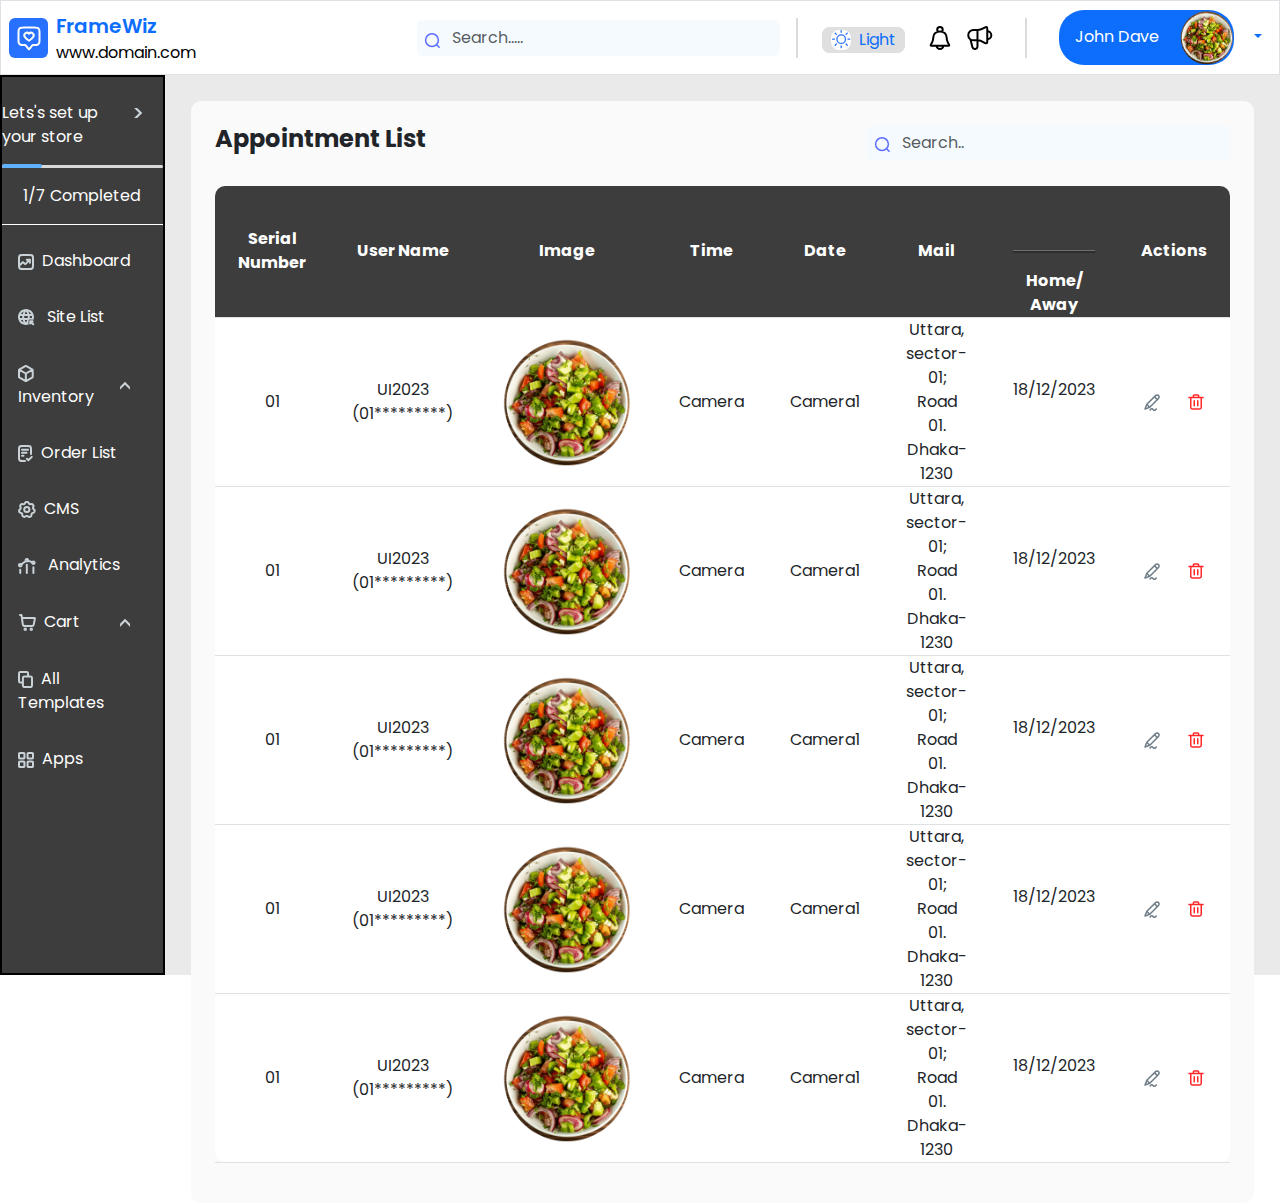
<file: ex.html>
<!DOCTYPE html>
<html lang="en">

<head>
    <meta charset="UTF-8">
    <meta name="viewport" content="width=device-width, initial-scale=1.0">
    <title>Template UI</title>
    <link rel="stylesheet" href="assets/css/bootstrap.min.css">
    <link rel="stylesheet" href="assets/css/fontawesome_min.css">

    <!-- poppins font-family -->
    <link rel="stylesheet" href="https://fonts.googleapis.com/css?family=Poppins">


    <!-- data table css -->
    <link rel="stylesheet" href="https://cdn.datatables.net/1.13.6/css/dataTables.bootstrap5.min.css">


    <style>
        * {
            margin: 0;
            padding: 0;
        }

        body {
            font-family: 'Poppins', sans-serif;
            overflow: hidden;

            box-sizing: border-box;
        }

        /* search button in nav css */
        .search-container {
            width: 300px;

        }

        input#search-bar {
            /* margin: 0 auto; */
            /* width: 100%;
            height: 45px;
            padding: 0 10px !important;
            font-size: 1rem;
            border: 1px solid #D0CFCE;
            outline: none; */
        }

        input#search-bar:focus {
            border: 1px solid #008ABF;
            transition: 0.35s ease;
            color: #008ABF;
        }

        input#search-bar:focus::-webkit-input-placeholder {
            transition: opacity 0.45s ease;
            opacity: 0;
        }

        input#search-bar:focus::-moz-placeholder {
            transition: opacity 0.45s ease;
            opacity: 0;
        }

        input#search-bar:focus:-ms-placeholder {
            transition: opacity 0.45s ease;
            opacity: 0;
        }



        /* checking input css */
        .checking_input:checked~.pa_list {
            background: #5F5F5F;

        }

        .ch_list {
            display: none;
        }

        /* checking input css */
        .checking_input:checked~.ch_list {
            display: block;
        }

        .yy:hover {
            background: #5F5F5F;
        }

        /* table css */
        table {
            border-collapse: collapse;
            width: 100%;
            border-radius: 10px !important;
            /* margin: 0 auto; */
        }

        table.dataTable td {
            border: 1px solid #D9D9D9;
            border-collapse: collapse !important;
        }

        table.dataTable th {
            border: 1px solid #605d5d;
            border-collapse: collapse !important;
        }

        .table thead {
            width: 100% !important;
            padding-right: 0px !important;

        }

        th,
        td {
            text-align: center !important;
            padding: 0px 23px !important;
        }


        /* @media (min-width: 992px) {
            .dataTables_scrollHeadInner {
                padding-right: 0px !important;
                width: 100vw;
            }

        } */

        th {
            background-color: #3D3D3D !important;
            color: white !important;
        }

        table thead tr th:first-child {
            border-top-left-radius: 10px !important;
        }

        table thead tr th:last-child {
            border-top-right-radius: 10px !important;
        }


        table tbody tr:last-child td:first-child {
            border-bottom-left-radius: 10px !important;
        }

        table tbody tr:last-child td:last-child {
            border-bottom-right-radius: 10px !important;
        }



        #example_filter {
            display: none;
        }

        .form-control {
            background: #F4FAFE !important;
            border: none !important;

        }
    </style>

    <style>
        div.dataTables_wrapper div.dataTables_info {
            padding-top: 2rem !important;
        }


        div.dataTables_wrapper div.dataTables_paginate {
            padding-top: 2rem !important;
        }

        #example_length {
            /* border: 2px solid red !important; */
            display: flex;
            /* justify-content: space-around; */
        }

        table[aria-describedby="example_info"] thead,
        table[aria-describedby="example_info"] tfoot {
            /* display: none; */
        }
    </style>
</head>


<body>

    <!-- navbar start -->
    <nav class="d-flex justify-content-between align-items-center border text-primary bg-white p-2">
        <div>
            <div class="d-flex justify-content-between">
                <div class="d-flex justify-content-between align-items-center">
                    <!-- <i class="fa-brands  fa-phoenix-framework  fs-2 me-2"></i> -->
                    <svg class="me-2" width="39" height="40" viewBox="0 0 39 40" fill="none" xmlns="http://www.w3.org/2000/svg">
                        <rect width="39" height="40" rx="6" fill="#2871FF" />
                        <path
                            d="M9.5 15.1C9.5 13.1398 9.5 12.1597 9.88148 11.411C10.217 10.7525 10.7525 10.217 11.411 9.88148C12.1597 9.5 13.1398 9.5 15.1 9.5H24.9C26.8602 9.5 27.8403 9.5 28.589 9.88148C29.2475 10.217 29.783 10.7525 30.1185 11.411C30.5 12.1597 30.5 13.1398 30.5 15.1V21.75C30.5 23.3808 30.5 24.1962 30.2336 24.8394C29.8783 25.697 29.197 26.3783 28.3394 26.7336C27.6962 27 26.8808 27 25.25 27C24.68 27 24.395 27 24.1306 27.0624C23.778 27.1456 23.4497 27.3098 23.1716 27.5419C22.963 27.716 22.792 27.944 22.45 28.4L20.7467 30.6711C20.4934 31.0089 20.3667 31.1777 20.2114 31.2381C20.0754 31.291 19.9246 31.291 19.7886 31.2381C19.6333 31.1777 19.5066 31.0089 19.2533 30.6711L17.55 28.4C17.208 27.944 17.037 27.716 16.8284 27.5419C16.5503 27.3098 16.222 27.1456 15.8694 27.0624C15.605 27 15.32 27 14.75 27C13.1192 27 12.3038 27 11.6606 26.7336C10.803 26.3783 10.1217 25.697 9.76642 24.8394C9.5 24.1962 9.5 23.3808 9.5 21.75V15.1Z"
                            stroke="white" stroke-width="2" stroke-linecap="round" stroke-linejoin="round" />
                        <path fill-rule="evenodd" clip-rule="evenodd"
                            d="M19.9968 15.719C19.0638 14.6585 17.5079 14.3733 16.3389 15.3444C15.1698 16.3155 15.0053 17.9391 15.9233 19.0876C16.4692 19.7706 17.8063 20.9953 18.8006 21.8759C19.211 22.2395 19.4162 22.4212 19.6633 22.4949C19.8746 22.558 20.119 22.558 20.3304 22.4949C20.5774 22.4212 20.7826 22.2395 21.193 21.8759C22.1873 20.9953 23.5244 19.7706 24.0703 19.0876C24.9884 17.9391 24.8439 16.3052 23.6547 15.3444C22.4656 14.3835 20.9298 14.6585 19.9968 15.719Z"
                            stroke="white" stroke-width="2" stroke-linecap="round" stroke-linejoin="round" />
                    </svg>

                </div>
                <div>
                    <span class="" style="font-size: 20px; font-weight: 600;">FrameWiz</span>
                    <div style="color: black;">www.domain.com</div>
                </div>
            </div>
        </div>

        <div class="d-flex justify-content-center align-items-center" style="border: 1px solid transparent;">

            <div style="position: relative;">
                <input class="form-control" id="search-bar" type="text" placeholder="Search....." style="text-align: left; padding-left: 35px; background: #F4FAFE;">

                <!-- <input id="search-bar" type="text" placeholder="Search..." style="background: #F4FAFE;"> -->

                <span style="position: absolute; top: 8px; left: 5px;">
                    <svg style="height: 15px; width: 20px;" width="21" height="20" viewBox="0 0 21 20" fill="none" xmlns="http://www.w3.org/2000/svg">
                        <path d="M19.9939 19L16.4849 15.5M18.9913 9.5C18.9913 14.1944 15.1759 18 10.4693 18C5.7627 18 1.94727 14.1944 1.94727 9.5C1.94727 4.80558 5.7627 1 10.4693 1C15.1759 1 18.9913 4.80558 18.9913 9.5Z" stroke="#5E6EFF" stroke-width="2" stroke-linecap="round"
                            stroke-linejoin="round" />
                    </svg>

                    <!-- <img src="assets/img/search.png" alt="" style="height: 20px; width: 30px;"> -->
                </span>



                <!-- <img class="text-blue" src="http://www.endlessicons.com/wp-content/uploads/2012/12/search-icon.png"> -->
            </div>

            <div class="width_list nav-item ms-lg-3 me-lg-3" style="background: #DBDBDB; height: 40px; width: 2px">
                <!-- <a class="nav-link" href="#"></a> -->
            </div>

            <div class="me-md-4 me-sm-4 ms-lg-2  ms-sm-0 ms-md-0 me-3">
                <div style="border-radius: 7px; border: 1px solid #DFDFDF; background: #DFDFDF;" class="ps-2 pe-2  mt-1" style="">
                    <span class="">
                        <!-- <i class="fa-brands fa-slack fa-fade me-2  text-dark"
                            style="border-radius: 50%; padding: 0px;"></i> -->

                        <svg class="me-1 fa-fade bg-white" style="border-radius: 40%; font-size: 15px!important; height:20px; width: 20px; " width="11" height="11" viewBox="0 0 11 11" fill="none" xmlns="http://www.w3.org/2000/svg">
                            <path
                                d="M5.60234 0.361328V1.29827M5.60234 8.79376V9.7307M1.84488 5.04601H0.905518M2.93178 2.38236L2.26755 1.71984M8.2729 2.38236L8.93713 1.71984M2.93178 7.7116L2.26755 8.37411M8.2729 7.7116L8.93713 8.37411M10.2992 5.04601H9.3598M7.95075 5.04601C7.95075 6.33965 6.89933 7.38836 5.60234 7.38836C4.30535 7.38836 3.25393 6.33965 3.25393 5.04601C3.25393 3.75237 4.30535 2.70367 5.60234 2.70367C6.89933 2.70367 7.95075 3.75237 7.95075 5.04601Z"
                                stroke="#2871FF" stroke-width="0.7" stroke-linecap="round" stroke-linejoin="round" />
                        </svg>

                    </span>
                    <span class="text-primary">Light</span>

                </div>
            </div>


            <div class="text-dark">


                <svg class="me-3" width="22" height="24" viewBox="0 0 22 24" fill="none" xmlns="http://www.w3.org/2000/svg">
                    <path
                        d="M14.2725 19.7C14.2725 21.5225 12.7912 23 10.9639 23C9.13669 23 7.6554 21.5225 7.6554 19.7M12.9452 5.66241C13.4255 5.16751 13.7211 4.49318 13.7211 3.75C13.7211 2.23122 12.4867 1 10.9639 1C9.44123 1 8.20682 2.23122 8.20682 3.75C8.20682 4.49318 8.50239 5.16751 8.98267 5.66241M17.581 11.12C17.581 9.60296 16.8839 8.14806 15.6429 7.07535C14.402 6.00264 12.7189 5.4 10.9639 5.4C9.20898 5.4 7.5259 6.00264 6.28495 7.07535C5.04401 8.14806 4.34685 9.60296 4.34685 11.12C4.34685 13.63 3.72278 15.4656 2.9441 16.7791C2.0566 18.2762 1.61286 19.0247 1.63038 19.2035C1.65043 19.4081 1.68735 19.4726 1.85368 19.5939C1.99907 19.7 2.72953 19.7 4.19045 19.7H17.7374C19.1984 19.7 19.9288 19.7 20.0742 19.5939C20.2406 19.4726 20.2775 19.4081 20.2975 19.2035C20.315 19.0247 19.8713 18.2762 18.9838 16.7791C18.2051 15.4656 17.581 13.63 17.581 11.12Z"
                        stroke="black" stroke-width="2" stroke-linecap="round" stroke-linejoin="round" />
                </svg>

                <!-- <i class="fa-regular fa-bell me-3" style="font-size: 25px;"></i> -->
            </div>

            <div class="text-dark">

                <svg class="me-3" width="26" height="24" viewBox="0 0 26 24" fill="none" xmlns="http://www.w3.org/2000/svg">
                    <path
                        d="M3.55091 13.7929L5.36785 21.0418C5.41895 21.2457 5.4445 21.3477 5.47472 21.4367C5.77 22.3062 6.55504 22.9175 7.47237 22.9923C7.56627 23 7.67161 23 7.8823 23C8.14613 23 8.27805 23 8.38918 22.9893C9.48757 22.883 10.3568 22.016 10.4634 20.9204C10.4741 20.8096 10.4741 20.678 10.4741 20.4149V4.01031M20.2821 13.2174C22.5125 13.2174 24.3206 11.414 24.3206 9.18932C24.3206 6.96465 22.5125 5.1612 20.2821 5.1612M10.7626 4.01031H6.43559C3.56789 4.01031 1.24316 6.32903 1.24316 9.18932C1.24317 12.0496 3.56789 14.3683 6.43559 14.3683H10.7626C12.8008 14.3683 15.2941 15.4581 17.2177 16.504C18.3399 17.1141 18.901 17.4192 19.2685 17.3743C19.6092 17.3327 19.8669 17.1801 20.0666 16.9016C20.2821 16.6012 20.2821 16.0003 20.2821 14.7984V3.5802C20.2821 2.37834 20.2821 1.77741 20.0666 1.47707C19.8669 1.19857 19.6092 1.04596 19.2685 1.00433C18.901 0.959438 18.3399 1.26451 17.2177 1.87466C15.2941 2.92054 12.8008 4.01031 10.7626 4.01031Z"
                        stroke="black" stroke-width="2" stroke-linecap="round" stroke-linejoin="round" />
                </svg>

            </div>

            <div class="width_list ms-lg-3 me-lg-3" style="background: #DBDBDB; height: 40px; width: 2px">
                <!-- <a class="nav-link" href="#"></a> -->
            </div>


            <!-- <div class="text-white nav-item mt-3 ms-lg-3 me-lg-3"> -->
            <div style="border-radius: 25px; " class="bg-primary me-2 text-white ms-lg-3 me-lg-3">
                <span class="ms-3 me-3">John Dave</span>
                <span>
                    <img class="" style="border-radius: 50%; border: 0px solid white; height: 55px; width: 55px;" src="assets/img/vege.png">

                </span>
            </div>

            <span class="dropdown me-2">
                <div class="dropdown-toggle" type="button" data-bs-toggle="dropdown" aria-expanded="false">
                </div>
                <ul class="dropdown-menu">
                    <li><a class="dropdown-item" href="#">mimi</a></li>
                    <li><a class="dropdown-item" href="#">mimi1</a></li>
                    <li><a class="dropdown-item" href="#">mimi2</a></li>
                </ul>
            </span>

            <!-- </div> -->


        </div>

    </nav>
    <!-- navbar end -->

    <div class="d-flex">

        <!-- left sidebar  start -->
        <div id="" style="background: #3D3D3D; width: 400px; height: 100vh!important; border:2px solid black ;color: white; position: sticky;">

            <div class="mb-3 pt-4" style="margin-right:20px;">
                <div class="d-flex justify-content-around">
                    <span>Lets's set up your store</span>
                    <!-- <span>alu</span> -->

                    <span class="dropdown" type="button" data-bs-toggle="dropdown" aria-expanded="false">
                        <svg width="9" height="11" viewBox="0 0 9 11" fill="none" xmlns="http://www.w3.org/2000/svg">
                            <path d="M0.0597032 10.052L5.1417 5.058L0.0597032 0.064H3.2277L8.2877 5.058L3.2277 10.052H0.0597032Z" fill="#C9D2D7" />
                        </svg>
                    </span>
                </div>

                <span class="dropdown">
                    <!-- <div class="dropdown-toggle" type="button" data-bs-toggle="dropdown" aria-expanded="false"></div> -->
                    <ul class="dropdown-menu">
                        <li><a class="dropdown-item" href="#">1</a></li>
                        <li><a class="dropdown-item" href="#">2</a></li>
                        <li><a class="dropdown-item" href="#">3</a></li>
                    </ul>
                </span>
            </div>

            <div class="mb-3 ps-5" style="background: #d9d9d9; height: 3px; width: 100%; border-radius: 15px; position: relative">
                <div style="background-color:#60B2FF ;height: 4px; width: 25%; border-radius: 15px; position: absolute; top: -1px;left:0;">
                </div>
            </div>

            <div class="mb-3" style="margin-left:21px;">
                1/7 Completed
            </div>

            <div class="mb-3" style="background-color: white; height: 1px; width: 100%;"></div>

            <div class="mt-2">

                <li class="yy  p-2 mb-3 ms-2 mt-2 me-2" style="border-radius: 12px ; list-style: none; color: white!important; text-decoration: none!important; ">
                    <div class="d-flex justify-content-between">
                        <span> <svg class="me-2" width="16" height="16" viewBox="0 0 16 16" fill="none" xmlns="http://www.w3.org/2000/svg">
                                <path
                                    d="M11.8889 5.66667L7.6622 9.89336C7.50819 10.0474 7.43119 10.1244 7.3424 10.1532C7.26429 10.1786 7.18015 10.1786 7.10205 10.1532C7.01325 10.1244 6.93625 10.0474 6.78224 9.89336L5.32887 8.43998C5.17486 8.28597 5.09786 8.20897 5.00906 8.18012C4.93096 8.15474 4.84682 8.15474 4.76872 8.18012C4.67992 8.20897 4.60292 8.28597 4.44891 8.43998L1 11.8889M11.8889 5.66667H8.77778M11.8889 5.66667V8.77778M4.73333 15H11.2667C12.5735 15 13.2269 15 13.726 14.7457C14.165 14.522 14.522 14.165 14.7457 13.726C15 13.2269 15 12.5735 15 11.2667V4.73333C15 3.42654 15 2.77315 14.7457 2.27402C14.522 1.83498 14.165 1.47802 13.726 1.25432C13.2269 1 12.5735 1 11.2667 1H4.73333C3.42654 1 2.77315 1 2.27402 1.25432C1.83498 1.47802 1.47802 1.83498 1.25432 2.27402C1 2.77315 1 3.42654 1 4.73333V11.2667C1 12.5735 1 13.2269 1.25432 13.726C1.47802 14.165 1.83498 14.522 2.27402 14.7457C2.77315 15 3.42654 15 4.73333 15Z"
                                    stroke="#C9D2D7" stroke-width="2" stroke-linecap="round" stroke-linejoin="round" />
                            </svg>Dashboard</span>
                    </div>
                </li>
                <li class="yy  p-2 mb-3 ms-2 mt-2 me-2" style="border-radius: 12px ; list-style: none; color: white!important; text-decoration: none!important; ">
                    <div class="d-flex justify-content-between">
                        <span> <svg class="me-2" width="17" height="17" viewBox="0 0 17 17" fill="none" xmlns="http://www.w3.org/2000/svg">
                                <path d="M12.1943 14.4787V12.2109L14.6367 12.2116" fill="#C9D2D7" />
                                <path d="M12.1943 12.2109V14.4787L14.6367 12.2116L12.1943 12.2109ZM12.1943 12.2109L15.2473 15.2639" stroke="#C9D2D7" stroke-width="2" stroke-linecap="round" stroke-linejoin="round" />
                                <path fill-rule="evenodd" clip-rule="evenodd"
                                    d="M2 8.01561C2 7.64008 2.03451 7.27261 2.10053 6.9162H4.27141C4.23084 7.27311 4.20658 7.63299 4.19904 7.99479C4.19875 8.00867 4.19875 8.02256 4.19904 8.03644C4.20658 8.39824 4.23084 8.75812 4.27141 9.11503H2.10053C2.03451 8.75862 2 8.39115 2 8.01561ZM4.67783 4.9162H2.86182C3.52328 3.8224 4.52429 2.95691 5.71875 2.46582C5.27951 3.24079 4.93036 4.06303 4.67783 4.9162ZM6.78279 4.9162C7.08097 4.09764 7.48903 3.32002 7.99804 2.60569C8.50704 3.32002 8.9151 4.09764 9.21329 4.9162H6.78279ZM6.19906 8.01561C6.20755 7.64616 6.23707 7.27914 6.28698 6.9162H9.7091C9.759 7.27914 9.78852 7.64616 9.79701 8.01561C9.78852 8.38507 9.759 8.75208 9.7091 9.11503H6.28698C6.23707 8.75208 6.20755 8.38507 6.19906 8.01561ZM11.797 8.03644C11.7895 8.39824 11.7652 8.75812 11.7247 9.11503H13.8955C13.9616 8.75862 13.9961 8.39115 13.9961 8.01561C13.9961 7.64008 13.9616 7.27261 13.8955 6.9162H11.7247C11.7652 7.27311 11.7895 7.63299 11.797 7.99479C11.7973 8.00867 11.7973 8.02256 11.797 8.03644ZM7.99804 13.4255C7.48903 12.7112 7.08097 11.9336 6.78279 11.115H9.21329C8.9151 11.9336 8.50704 12.7112 7.99804 13.4255ZM4.67783 11.115C4.93036 11.9682 5.27951 12.7904 5.71875 13.5654C4.52429 13.0743 3.52328 12.2088 2.86182 11.115H4.67783ZM10.5881 12.979C10.4901 13.1772 10.3865 13.3728 10.2773 13.5654C10.38 13.5232 10.4813 13.4782 10.5811 13.4305L10.5575 14.951C10.5542 15.1671 10.6196 15.3683 10.7337 15.5336C9.8802 15.8442 8.95891 16.0137 7.99804 16.0137C3.58084 16.0137 0 12.4328 0 8.01561C0 3.59842 3.58084 0.0175781 7.99804 0.0175781C12.4152 0.0175781 15.9961 3.59842 15.9961 8.01561C15.9961 8.93342 15.8415 9.81512 15.5569 10.6361L11.6254 10.5752C11.0732 10.5666 10.6186 11.0074 10.6101 11.5596L10.5881 12.979ZM11.3182 4.9162H13.1343C12.4728 3.82239 11.4718 2.95691 10.2773 2.46582C10.7166 3.24079 11.0657 4.06303 11.3182 4.9162Z"
                                    fill="#C9D2D7" />
                            </svg>
                            Site List</span>
                    </div>

                </li>
                <li class="mb-3 ms-2 mt-2 me-2 rotate_icon" style="border-radius: 12px; list-style: none; color: white!important; text-decoration: none!important; ">

                    <input type="checkbox" name="checking_input" id="checking_input" style="display:none" class="checking_input">
                    <label for="checking_input" class="yy pa_list d-flex justify-content-between align-items-center p-2" style="border-radius: 11px ; ">
                        <span> <svg class="me-2" width="16" height="17" viewBox="0 0 16 17" fill="none" xmlns="http://www.w3.org/2000/svg">
                                <path
                                    d="M14.3167 4.90658L7.84857 8.49998M7.84857 8.49998L1.38045 4.90658M7.84857 8.49998L7.84859 15.7291M14.6972 11.5884V5.41162C14.6972 5.15089 14.6972 5.02052 14.6588 4.90425C14.6248 4.80138 14.5692 4.70696 14.4958 4.6273C14.4128 4.53725 14.2989 4.47394 14.0709 4.34731L8.43988 1.21894C8.22407 1.09905 8.11616 1.0391 8.00189 1.0156C7.90075 0.9948 7.79644 0.9948 7.6953 1.0156C7.58102 1.0391 7.47312 1.09905 7.25731 1.21895L1.62624 4.34732C1.39832 4.47394 1.28436 4.53725 1.20137 4.6273C1.12796 4.70697 1.0724 4.80139 1.03842 4.90425C1 5.02052 1 5.15089 1 5.41163V11.5884C1 11.8491 1 11.9795 1.03842 12.0958C1.0724 12.1986 1.12796 12.293 1.20137 12.3727C1.28436 12.4627 1.39832 12.5261 1.62624 12.6527L7.25731 15.7811C7.47312 15.9009 7.58102 15.9609 7.6953 15.9844C7.79644 16.0052 7.90075 16.0052 8.00189 15.9844C8.11616 15.9609 8.22407 15.9009 8.43988 15.7811L14.0709 12.6527C14.2989 12.5261 14.4128 12.4627 14.4958 12.3727C14.5692 12.293 14.6248 12.1986 14.6588 12.0958C14.6972 11.9795 14.6972 11.8491 14.6972 11.5884Z"
                                    stroke="#C9D2D7" stroke-width="2" stroke-linecap="round" stroke-linejoin="round" />
                            </svg> Inventory</span>
                        <!-- <span class="ms-2"> -->
                        <svg class="move_icon me-3" width="11" height="9" viewBox="0 0 11 9" fill="none" xmlns="http://www.w3.org/2000/svg">
                            <path d="M10.052 8.9403L5.058 3.8583L0.064 8.9403V5.7723L5.058 0.712296L10.052 5.7723L10.052 8.9403Z" fill="#C9D2D7" />
                        </svg>
                        <!-- </span> -->
                    </label>

                    <ul class="ch_list">
                        <li class="txtt ps-2 pt-1 pb-1 pe-2 mt-2 mb-2 me-2" style="background: #504E4E; border: 1px solid transparent;border-radius: 10px;">Products
                        </li>
                        <li class="txtt ps-2  pt-1 pb-1 pe-2 me-2" style="background: #504E4E; border: 1px solid  transparent;border-radius: 10px;">AddProducts
                        </li>
                    </ul>
                </li>
                <li class="yy  p-2 mb-3 ms-2 mt-2 me-2" style="border-radius: 12px ; list-style: none; color: white!important; text-decoration: none!important; ">
                    <div class="d-flex justify-content-between">
                        <span> <svg class="me-2" width="15" height="17" viewBox="0 0 15 17" fill="none" xmlns="http://www.w3.org/2000/svg">
                                <path
                                    d="M13 8.875V4.6C13 3.33988 13 2.70982 12.7548 2.22852C12.539 1.80516 12.1948 1.46095 11.7715 1.24524C11.2902 1 10.6601 1 9.4 1H4.6C3.33988 1 2.70982 1 2.22852 1.24524C1.80516 1.46095 1.46095 1.80516 1.24524 2.22852C1 2.70982 1 3.33988 1 4.6V12.4C1 13.6601 1 14.2902 1.24524 14.7715C1.46095 15.1948 1.80516 15.539 2.22852 15.7548C2.70982 16 3.33988 16 4.6 16H7M8.5 7.75H4M5.5 10.75H4M10 4.75H4M8.875 13.75L10.375 15.25L13.75 11.875"
                                    stroke="#C9D2D7" stroke-width="2" stroke-linecap="round" stroke-linejoin="round" />
                            </svg>Order List</span>
                    </div>
                </li>
                <li class="yy  p-2 mb-3 ms-2 mt-2 me-2" style="border-radius: 12px ; list-style: none; color: white!important; text-decoration: none!important; ">
                    <div class="d-flex justify-content-between">
                        <span> <svg class="me-2" width="18" height="17" viewBox="0 0 18 17" fill="none" xmlns="http://www.w3.org/2000/svg">
                                <path
                                    d="M6.62952 2.6916L7.50823 1.42882C7.69517 1.16017 8.00175 1 8.32905 1H9.42219C9.74827 1 10.0539 1.15898 10.241 1.426L11.1097 2.66524M6.62952 2.6916C6.36938 3.06273 5.93697 3.24459 5.47801 3.21217M6.62952 2.6916C6.36811 3.06184 5.93697 3.2461 5.47801 3.21217M5.47801 3.21217L3.91893 3.11429C3.59808 3.09414 3.28711 3.22948 3.0832 3.47801L2.39575 4.31584C2.17955 4.57933 2.11245 4.9348 2.21771 5.25898L2.66736 6.64378M2.66736 6.64378C2.73406 6.86003 2.74259 7.0917 2.69486 7.3105M2.66736 6.64378C2.735 6.85965 2.74322 7.09085 2.69454 7.31274M2.69486 7.3105C2.6465 7.52672 2.54282 7.73087 2.38889 7.89619M2.69486 7.3105L2.69454 7.31274M2.38889 7.89619L1.36575 8.9966C1.13735 9.24225 1.04732 9.58605 1.126 9.91211L1.36504 10.9027C1.44346 11.2277 1.67911 11.492 1.99301 11.607L3.39879 12.1222C3.61246 12.2049 3.79706 12.3393 3.93677 12.5086M2.38889 7.89619C2.54377 7.73222 2.6465 7.52873 2.69454 7.31274M3.93677 12.5086C4.07553 12.6784 4.17004 12.8834 4.20671 13.1053M3.93677 12.5086C4.07679 12.6784 4.17162 12.8828 4.20671 13.1053M3.93677 12.5086L3.93455 12.5062C3.92539 12.4951 3.91559 12.4835 3.90611 12.4727M4.20671 13.1053L4.44616 14.5762C4.49943 14.9034 4.71138 15.1829 5.01206 15.3225L5.99696 15.7798C6.28803 15.9149 6.62627 15.9021 6.90633 15.7455L8.23018 15.0048M8.23018 15.0048C8.429 14.8931 8.65089 14.8371 8.87279 14.8369M8.23018 15.0048C8.30889 14.96 8.39139 14.9243 8.4761 14.8975C8.60475 14.8567 8.73877 14.8366 8.87279 14.8369M8.87279 14.8369C8.98816 14.8371 9.10353 14.8524 9.21606 14.8825C9.32068 14.9105 9.42246 14.9514 9.51887 15.0048M8.87279 14.8369C9.09563 14.8366 9.31879 14.8925 9.51887 15.0048M9.51887 15.0048L10.9096 15.7576C11.1908 15.9099 11.528 15.9185 11.8166 15.7806L12.7971 15.3123C13.0967 15.1692 13.3057 14.8867 13.355 14.5584L13.5689 13.1335M13.5689 13.1335C13.604 12.9103 13.6972 12.7039 13.8357 12.5326M13.5689 13.1335C13.6027 12.9098 13.6966 12.7037 13.8357 12.5326M13.8357 12.5326C13.9732 12.3631 14.1556 12.228 14.368 12.1445M13.8357 12.5326C13.9729 12.3624 14.1546 12.227 14.368 12.1445M14.368 12.1445L15.7921 11.5863C16.1001 11.4656 16.3285 11.2005 16.4021 10.878L16.6326 9.86893C16.7061 9.54731 16.6162 9.21015 16.3924 8.96779L15.3605 7.85047M15.3605 7.85047C15.2037 7.68458 15.0943 7.48641 15.0412 7.2758M15.3605 7.85047C15.2868 7.77299 15.2236 7.68829 15.1721 7.59848C15.1133 7.4965 15.0694 7.38795 15.0412 7.2758M15.0412 7.2758C14.9891 7.0667 14.9922 6.84512 15.0583 6.63064L15.5031 5.20507C15.6034 4.88327 15.535 4.53254 15.3209 4.27216L14.6545 3.46173C14.4483 3.21084 14.133 3.07576 13.8091 3.09949L12.2707 3.21217M12.2707 3.21217C12.0425 3.22828 11.8181 3.18481 11.6183 3.09129M12.2707 3.21217C12.0422 3.22921 11.8181 3.18539 11.6183 3.09129M11.6183 3.09129C11.4173 2.99657 11.2409 2.85092 11.1097 2.66524M11.6183 3.09129C11.417 2.99692 11.2403 2.85166 11.1097 2.66524M2.69454 7.31274L2.69518 7.30946M11.4144 8.50796C11.4144 9.90668 10.255 11.0405 8.82506 11.0405C7.39508 11.0405 6.23567 9.90668 6.23567 8.50796C6.23567 7.10925 7.39508 5.9754 8.82506 5.9754C10.255 5.9754 11.4144 7.10925 11.4144 8.50796Z"
                                    stroke="#C9D2D7" stroke-width="2" />
                            </svg>CMS</span>
                    </div>
                </li>
                <li class="yy  p-2 mb-3 ms-2 mt-2 me-2" style="border-radius: 12px ; list-style: none; color: white!important; text-decoration: none!important; ">
                    <div class="d-flex justify-content-between">
                        <span> <svg class="me-2" width="18" height="16" viewBox="0 0 18 16" fill="none" xmlns="http://www.w3.org/2000/svg">
                                <path
                                    d="M15.4118 15V9.23529M8.82353 15V6.76471M2.23529 15L2.23529 11.7059M9.98197 2.66971L14.2383 4.26585M7.83428 2.97723L3.22372 6.43515M16.2852 3.8324C16.7677 4.31481 16.7677 5.09696 16.2852 5.57937C15.8028 6.06178 15.0207 6.06178 14.5383 5.57937C14.0559 5.09696 14.0559 4.31481 14.5383 3.8324C15.0207 3.34999 15.8028 3.34999 16.2852 3.8324ZM3.10878 6.30299C3.59119 6.7854 3.59119 7.56754 3.10878 8.04996C2.62637 8.53237 1.84422 8.53237 1.36181 8.04996C0.879397 7.56754 0.879397 6.7854 1.36181 6.30299C1.84422 5.82057 2.62637 5.82057 3.10878 6.30299ZM9.69701 1.36181C10.1794 1.84422 10.1794 2.62637 9.69701 3.10878C9.2146 3.59119 8.43246 3.59119 7.95004 3.10878C7.46763 2.62637 7.46763 1.84422 7.95004 1.36181C8.43246 0.879397 9.2146 0.879397 9.69701 1.36181Z"
                                    stroke="#C9D2D7" stroke-width="2" stroke-linecap="round" stroke-linejoin="round" />
                            </svg>
                            Analytics</span>
                    </div>
                </li>
                <li class="mb-3 ms-2 mt-2 me-2 rotate_icon" style="list-style: none; color: white!important; text-decoration: none!important; ">

                    <input type="checkbox" name="checking_input1" id="checking_input1" style="display:none" class="checking_input">

                    <label for="checking_input1" class="pa_list yy d-flex justify-content-between align-items-center p-2 yy" style="border-radius: 11px ; ">
                        <span style="border: 1px solid transparent;"> <svg class="me-2" width="17" height="17" viewBox="0 0 17 17" fill="none" xmlns="http://www.w3.org/2000/svg">
                                <path
                                    d="M1 1H1.97962C2.16414 1 2.25639 1 2.33064 1.03393C2.39606 1.06383 2.45151 1.11192 2.49036 1.17246C2.53445 1.24116 2.5475 1.33249 2.57359 1.51515L2.92857 4M2.92857 4L3.71749 9.79855C3.8176 10.5344 3.86766 10.9023 4.04357 11.1793C4.19858 11.4233 4.42081 11.6173 4.68352 11.738C4.98165 11.875 5.35296 11.875 6.09558 11.875H12.514C13.2209 11.875 13.5744 11.875 13.8632 11.7478C14.1179 11.6357 14.3364 11.4549 14.4942 11.2257C14.6732 10.9657 14.7393 10.6185 14.8716 9.92407L15.8643 4.71227C15.9109 4.46786 15.9342 4.34565 15.9004 4.25012C15.8708 4.16633 15.8124 4.09576 15.7357 4.05101C15.6481 4 15.5237 4 15.2749 4H2.92857ZM7 15.25C7 15.6642 6.66421 16 6.25 16C5.83579 16 5.5 15.6642 5.5 15.25C5.5 14.8358 5.83579 14.5 6.25 14.5C6.66421 14.5 7 14.8358 7 15.25ZM13 15.25C13 15.6642 12.6642 16 12.25 16C11.8358 16 11.5 15.6642 11.5 15.25C11.5 14.8358 11.8358 14.5 12.25 14.5C12.6642 14.5 13 14.8358 13 15.25Z"
                                    stroke="#C9D2D7" stroke-width="2" stroke-linecap="round" stroke-linejoin="round" />
                            </svg>Cart</span>
                        <!-- <span class="ms-2 rotated" id="mySvg" style="border: 1px solid blue;"> -->
                        <svg class="me-3" width=" 11" height="9" viewBox="0 0 11 9" fill="none" xmlns="http://www.w3.org/2000/svg">
                            <path d="M10.052 8.9403L5.058 3.8583L0.064 8.9403V5.7723L5.058 0.712296L10.052 5.7723L10.052 8.9403Z" fill="#C9D2D7" />
                        </svg>
                        <!-- </span> -->
                    </label>
                    <ul class="ch_list">
                        <li class="txtt ps-2 pt-1 pb-1 pe-2 mt-2 mb-2 me-2 " style="background: #504E4E; border: 1px solid transparent;border-radius: 10px;">Cart
                            Templates</li>

                        <!-- <li class="p-1 mt-2 mb-2" style="background: #504E4E; order: 1px solid transparent;border-radius: 12px; list-style-type:circle!important;">Cart Templates</li> -->
                    </ul>
                </li>
                <li class="yy  p-2 mb-3 ms-2 mt-2 me-2" style="border-radius: 12px ; list-style: none; color: white!important; text-decoration: none!important; ">
                    <div class="d-flex justify-content-between">
                        <span> <svg class="me-2" width="15" height="17" viewBox="0 0 15 17" fill="none" xmlns="http://www.w3.org/2000/svg">
                                <path
                                    d="M10.1 5.5V3.4C10.1 2.55992 10.1 2.13988 9.95831 1.81901C9.83367 1.53677 9.6348 1.3073 9.39019 1.16349C9.1121 1 8.74807 1 8.02 1H3.08C2.35193 1 1.9879 1 1.70981 1.16349C1.4652 1.3073 1.26633 1.53677 1.14169 1.81901C1 2.13988 1 2.55992 1 3.4V9.1C1 9.94008 1 10.3601 1.14169 10.681C1.26633 10.9632 1.4652 11.1927 1.70981 11.3365C1.9879 11.5 2.35193 11.5 3.08 11.5H4.9M6.98 16H11.92C12.6481 16 13.0121 16 13.2902 15.8365C13.5348 15.6927 13.7337 15.4632 13.8583 15.181C14 14.8601 14 14.4401 14 13.6V7.9C14 7.05992 14 6.63988 13.8583 6.31901C13.7337 6.03677 13.5348 5.8073 13.2902 5.66349C13.0121 5.5 12.6481 5.5 11.92 5.5H6.98C6.25193 5.5 5.8879 5.5 5.60981 5.66349C5.3652 5.8073 5.16633 6.03677 5.04169 6.31901C4.9 6.63988 4.9 7.05992 4.9 7.9V13.6C4.9 14.4401 4.9 14.8601 5.04169 15.181C5.16633 15.4632 5.3652 15.6927 5.60981 15.8365C5.8879 16 6.25193 16 6.98 16Z"
                                    stroke="#C9D2D7" stroke-width="2" stroke-linecap="round" stroke-linejoin="round" />
                            </svg>All Templates</span>
                    </div>
                </li>
                <li class="yy  p-2 mb-3 ms-2 mt-2 me-2" style="border-radius: 12px ; list-style: none; color: white!important; text-decoration: none!important; ">
                    <div class="d-flex justify-content-between">
                        <span><svg class="me-2" width="16" height="16" viewBox="0 0 16 16" fill="none" xmlns="http://www.w3.org/2000/svg">
                                <path
                                    d="M5.2 1H2.24444C1.80885 1 1.59105 1 1.42467 1.08477C1.27833 1.15934 1.15934 1.27833 1.08477 1.42467C1 1.59105 1 1.80885 1 2.24444V5.2C1 5.6356 1 5.85339 1.08477 6.01977C1.15934 6.16612 1.27833 6.2851 1.42467 6.35967C1.59105 6.44444 1.80885 6.44444 2.24444 6.44444H5.2C5.6356 6.44444 5.85339 6.44444 6.01977 6.35967C6.16612 6.2851 6.2851 6.16612 6.35967 6.01977C6.44444 5.85339 6.44444 5.6356 6.44444 5.2V2.24444C6.44444 1.80885 6.44444 1.59105 6.35967 1.42467C6.2851 1.27833 6.16612 1.15934 6.01977 1.08477C5.85339 1 5.6356 1 5.2 1Z"
                                    stroke="#C9D2D7" stroke-width="2" stroke-linecap="round" stroke-linejoin="round" />
                                <path
                                    d="M13.7556 1H10.8C10.3644 1 10.1466 1 9.98023 1.08477C9.83388 1.15934 9.7149 1.27833 9.64033 1.42467C9.55556 1.59105 9.55556 1.80885 9.55556 2.24444V5.2C9.55556 5.6356 9.55556 5.85339 9.64033 6.01977C9.7149 6.16612 9.83388 6.2851 9.98023 6.35967C10.1466 6.44444 10.3644 6.44444 10.8 6.44444H13.7556C14.1912 6.44444 14.409 6.44444 14.5753 6.35967C14.7217 6.2851 14.8407 6.16612 14.9152 6.01977C15 5.85339 15 5.6356 15 5.2V2.24444C15 1.80885 15 1.59105 14.9152 1.42467C14.8407 1.27833 14.7217 1.15934 14.5753 1.08477C14.409 1 14.1912 1 13.7556 1Z"
                                    stroke="#C9D2D7" stroke-width="2" stroke-linecap="round" stroke-linejoin="round" />
                                <path
                                    d="M13.7556 9.55556H10.8C10.3644 9.55556 10.1466 9.55556 9.98023 9.64033C9.83388 9.7149 9.7149 9.83388 9.64033 9.98023C9.55556 10.1466 9.55556 10.3644 9.55556 10.8V13.7556C9.55556 14.1912 9.55556 14.409 9.64033 14.5753C9.7149 14.7217 9.83388 14.8407 9.98023 14.9152C10.1466 15 10.3644 15 10.8 15H13.7556C14.1912 15 14.409 15 14.5753 14.9152C14.7217 14.8407 14.8407 14.7217 14.9152 14.5753C15 14.409 15 14.1912 15 13.7556V10.8C15 10.3644 15 10.1466 14.9152 9.98023C14.8407 9.83388 14.7217 9.7149 14.5753 9.64033C14.409 9.55556 14.1912 9.55556 13.7556 9.55556Z"
                                    stroke="#C9D2D7" stroke-width="2" stroke-linecap="round" stroke-linejoin="round" />
                                <path
                                    d="M5.2 9.55556H2.24444C1.80885 9.55556 1.59105 9.55556 1.42467 9.64033C1.27833 9.7149 1.15934 9.83388 1.08477 9.98023C1 10.1466 1 10.3644 1 10.8V13.7556C1 14.1912 1 14.409 1.08477 14.5753C1.15934 14.7217 1.27833 14.8407 1.42467 14.9152C1.59105 15 1.80885 15 2.24444 15H5.2C5.6356 15 5.85339 15 6.01977 14.9152C6.16612 14.8407 6.2851 14.7217 6.35967 14.5753C6.44444 14.409 6.44444 14.1912 6.44444 13.7556V10.8C6.44444 10.3644 6.44444 10.1466 6.35967 9.98023C6.2851 9.83388 6.16612 9.7149 6.01977 9.64033C5.85339 9.55556 5.6356 9.55556 5.2 9.55556Z"
                                    stroke="#C9D2D7" stroke-width="2" stroke-linecap="round" stroke-linejoin="round" />
                            </svg>Apps</span>
                    </div>
                </li>

            </div>

        </div>
        <!-- left sidebar  end -->


        <!-- right  part start -->
        <div class="p-4" style="border: 2px solid transparent; background: #EAEAEA; width: 1700px; height: 100vh!important;">


            <div class="p-4" style="border-radius: 10px;  background: #FAFAFA;">


                <div class="d-flex justify-content-between mb-4">
                    <h4 class="fw-bold">Appointment List</h4>
                    <div style="position: relative;">
                        <input id="search-bar" class="form-control search-bar1" type="text" placeholder="Search.." style="text-align: left; padding-left: 35px; background: #F4FAFE;">
                        <span style="position: absolute; top: 7px; left: 5px;">

                            <svg style="height: 15px; width: 20px;" width="21" height="20" viewBox="0 0 21 20" fill="none" xmlns="http://www.w3.org/2000/svg">
                                <path d="M19.9939 19L16.4849 15.5M18.9913 9.5C18.9913 14.1944 15.1759 18 10.4693 18C5.7627 18 1.94727 14.1944 1.94727 9.5C1.94727 4.80558 5.7627 1 10.4693 1C15.1759 1 18.9913 4.80558 18.9913 9.5Z" stroke="#5E6EFF" stroke-width="2" stroke-linecap="round"
                                    stroke-linejoin="round" />
                            </svg>

                        </span>
                        <!-- <img class="text-blue" src="http://www.endlessicons.com/wp-content/uploads/2012/12/search-icon.png"> -->
                    </div>

                </div>

                <table id="example" class="table " style="width:100%;">



                    <thead>
                        <tr class="align-middle">
                            <th>Serial Number</th>

                            <th>

                                User Name
                            </th>
                            <th>Image</th>
                            <th>

                                Time
                            </th>
                            <th>Date</th>
                            <th>Mail</th>
                            <th>

                                <div class="invisible">User Name</div>
                                <hr style="background:  black; height: 3px;">


                                Home/ Away
                            </th>
                            <th>Actions</th>
                        </tr>
                    </thead>


                    <tbody>
                        <tr class="align-middle">
                            <td>01</td>

                            <td>UI2023

                                <div>(01*********)</div>
                            </td>
                            <td><img src="assets/img/vege.png" height="130px" width="auto" alt="not available"></td>
                            <td>Camera
                            <td>Camera1

                            </td>
                            <td>
                                <div>Uttara, sector-01;
                                    <br>
                                    Road 01.
                                    <br>
                                    Dhaka-1230
                                </div>
                            </td>
                            <td>
                                18/12/2023

                                <div>
                                    <span class="" style=" background:; padding:5px 20px; color: ;"></span>
                                </div>
                            </td>

                            <td>
                                <span class="me-3"><svg width="16" height="17" viewBox="0 0 16 17" fill="none" xmlns="http://www.w3.org/2000/svg">
                                        <path d="M6.1062 15.969L6.64762 15.3622C7.31194 14.6177 8.50383 14.7144 9.03933 15.5564C9.53818 16.3408 10.6219 16.4894 11.3136 15.8684L12.295 14.9873" stroke="#6F7D87" stroke-width="1.5" stroke-linecap="round" stroke-linejoin="round" />
                                        <path
                                            d="M1 15.0984L5.0477 13.5416C5.3066 13.442 5.43605 13.3922 5.55716 13.3272C5.66474 13.2695 5.76729 13.2028 5.86375 13.128C5.97234 13.0437 6.07041 12.9456 6.26656 12.7495L14.4941 4.52191C15.2998 3.71623 15.2998 2.40995 14.4941 1.60426C13.6885 0.798579 12.3822 0.798578 11.5765 1.60426L3.34891 9.83183C3.15277 10.028 3.0547 10.126 2.97043 10.2346C2.89558 10.3311 2.82893 10.4336 2.77118 10.5412C2.70617 10.6623 2.65638 10.7918 2.55681 11.0507L1 15.0984ZM1 15.0984L2.50122 11.1953C2.60864 10.916 2.66235 10.7763 2.75448 10.7123C2.835 10.6564 2.93462 10.6353 3.0309 10.6537C3.14107 10.6747 3.24687 10.7805 3.45847 10.9921L5.10628 12.6399C5.31788 12.8515 5.42368 12.9573 5.44472 13.0675C5.4631 13.1638 5.44196 13.2634 5.38606 13.3439C5.32209 13.436 5.18244 13.4898 4.90313 13.5972L1 15.0984Z"
                                            stroke="#6F7D87" stroke-width="1.5" stroke-linecap="round" stroke-linejoin="round" />
                                        <path d="M10.4824 2.69727L13.4001 5.61491" stroke="#6F7D87" stroke-width="1.5" />
                                    </svg>
                                </span>
                                <span><svg class="ms-2 text-danger" width="16" height="16" viewBox="0 0 16 16" fill="none" xmlns="http://www.w3.org/2000/svg">
                                        <path
                                            d="M1 3.47059H15M6.25 11.7059V6.76471M9.75 11.7059V6.76471M11.5 15H4.5C3.5335 15 2.75 14.2626 2.75 13.3529V4.29412C2.75 3.83929 3.14175 3.47059 3.625 3.47059H12.375C12.8582 3.47059 13.25 3.83929 13.25 4.29412V13.3529C13.25 14.2626 12.4665 15 11.5 15ZM6.25 3.47059H9.75C10.2332 3.47059 10.625 3.10188 10.625 2.64706V1.82353C10.625 1.36871 10.2332 1 9.75 1H6.25C5.76675 1 5.375 1.36871 5.375 1.82353V2.64706C5.375 3.10188 5.76675 3.47059 6.25 3.47059Z"
                                            stroke="#FF2828" stroke-width="1.5" stroke-linecap="round" stroke-linejoin="round" />
                                    </svg></span>
                            </td>
                        </tr>

                        <tr class="align-middle">
                            <td>01</td>

                            <td>UI2023

                                <div>(01*********)</div>
                            </td>
                            <td><img src="assets/img/vege.png" height="130px" width="auto" alt="not available"></td>
                            <td>Camera
                            <td>Camera1

                            </td>
                            <td>
                                <div>Uttara, sector-01;
                                    <br>
                                    Road 01.
                                    <br>
                                    Dhaka-1230
                                </div>
                            </td>
                            <td>
                                18/12/2023

                                <div>
                                    <span class="" style=" background:; padding:5px 20px; color: ;"></span>
                                </div>
                            </td>

                            <td>
                                <span class="me-3"><svg width="16" height="17" viewBox="0 0 16 17" fill="none" xmlns="http://www.w3.org/2000/svg">
                                        <path d="M6.1062 15.969L6.64762 15.3622C7.31194 14.6177 8.50383 14.7144 9.03933 15.5564C9.53818 16.3408 10.6219 16.4894 11.3136 15.8684L12.295 14.9873" stroke="#6F7D87" stroke-width="1.5" stroke-linecap="round" stroke-linejoin="round" />
                                        <path
                                            d="M1 15.0984L5.0477 13.5416C5.3066 13.442 5.43605 13.3922 5.55716 13.3272C5.66474 13.2695 5.76729 13.2028 5.86375 13.128C5.97234 13.0437 6.07041 12.9456 6.26656 12.7495L14.4941 4.52191C15.2998 3.71623 15.2998 2.40995 14.4941 1.60426C13.6885 0.798579 12.3822 0.798578 11.5765 1.60426L3.34891 9.83183C3.15277 10.028 3.0547 10.126 2.97043 10.2346C2.89558 10.3311 2.82893 10.4336 2.77118 10.5412C2.70617 10.6623 2.65638 10.7918 2.55681 11.0507L1 15.0984ZM1 15.0984L2.50122 11.1953C2.60864 10.916 2.66235 10.7763 2.75448 10.7123C2.835 10.6564 2.93462 10.6353 3.0309 10.6537C3.14107 10.6747 3.24687 10.7805 3.45847 10.9921L5.10628 12.6399C5.31788 12.8515 5.42368 12.9573 5.44472 13.0675C5.4631 13.1638 5.44196 13.2634 5.38606 13.3439C5.32209 13.436 5.18244 13.4898 4.90313 13.5972L1 15.0984Z"
                                            stroke="#6F7D87" stroke-width="1.5" stroke-linecap="round" stroke-linejoin="round" />
                                        <path d="M10.4824 2.69727L13.4001 5.61491" stroke="#6F7D87" stroke-width="1.5" />
                                    </svg>
                                </span>
                                <span><svg class="ms-2 text-danger" width="16" height="16" viewBox="0 0 16 16" fill="none" xmlns="http://www.w3.org/2000/svg">
                                        <path
                                            d="M1 3.47059H15M6.25 11.7059V6.76471M9.75 11.7059V6.76471M11.5 15H4.5C3.5335 15 2.75 14.2626 2.75 13.3529V4.29412C2.75 3.83929 3.14175 3.47059 3.625 3.47059H12.375C12.8582 3.47059 13.25 3.83929 13.25 4.29412V13.3529C13.25 14.2626 12.4665 15 11.5 15ZM6.25 3.47059H9.75C10.2332 3.47059 10.625 3.10188 10.625 2.64706V1.82353C10.625 1.36871 10.2332 1 9.75 1H6.25C5.76675 1 5.375 1.36871 5.375 1.82353V2.64706C5.375 3.10188 5.76675 3.47059 6.25 3.47059Z"
                                            stroke="#FF2828" stroke-width="1.5" stroke-linecap="round" stroke-linejoin="round" />
                                    </svg></span>
                            </td>
                        </tr>
                        <tr class="align-middle">
                            <td>01</td>

                            <td>UI2023

                                <div>(01*********)</div>
                            </td>
                            <td><img src="assets/img/vege.png" height="130px" width="auto" alt="not available"></td>
                            <td>Camera
                            <td>Camera1

                            </td>
                            <td>
                                <div>Uttara, sector-01;
                                    <br>
                                    Road 01.
                                    <br>
                                    Dhaka-1230
                                </div>
                            </td>
                            <td>
                                18/12/2023

                                <div>
                                    <span class="" style=" background:; padding:5px 20px; color: ;"></span>
                                </div>
                            </td>

                            <td>
                                <span class="me-3"><svg width="16" height="17" viewBox="0 0 16 17" fill="none" xmlns="http://www.w3.org/2000/svg">
                                        <path d="M6.1062 15.969L6.64762 15.3622C7.31194 14.6177 8.50383 14.7144 9.03933 15.5564C9.53818 16.3408 10.6219 16.4894 11.3136 15.8684L12.295 14.9873" stroke="#6F7D87" stroke-width="1.5" stroke-linecap="round" stroke-linejoin="round" />
                                        <path
                                            d="M1 15.0984L5.0477 13.5416C5.3066 13.442 5.43605 13.3922 5.55716 13.3272C5.66474 13.2695 5.76729 13.2028 5.86375 13.128C5.97234 13.0437 6.07041 12.9456 6.26656 12.7495L14.4941 4.52191C15.2998 3.71623 15.2998 2.40995 14.4941 1.60426C13.6885 0.798579 12.3822 0.798578 11.5765 1.60426L3.34891 9.83183C3.15277 10.028 3.0547 10.126 2.97043 10.2346C2.89558 10.3311 2.82893 10.4336 2.77118 10.5412C2.70617 10.6623 2.65638 10.7918 2.55681 11.0507L1 15.0984ZM1 15.0984L2.50122 11.1953C2.60864 10.916 2.66235 10.7763 2.75448 10.7123C2.835 10.6564 2.93462 10.6353 3.0309 10.6537C3.14107 10.6747 3.24687 10.7805 3.45847 10.9921L5.10628 12.6399C5.31788 12.8515 5.42368 12.9573 5.44472 13.0675C5.4631 13.1638 5.44196 13.2634 5.38606 13.3439C5.32209 13.436 5.18244 13.4898 4.90313 13.5972L1 15.0984Z"
                                            stroke="#6F7D87" stroke-width="1.5" stroke-linecap="round" stroke-linejoin="round" />
                                        <path d="M10.4824 2.69727L13.4001 5.61491" stroke="#6F7D87" stroke-width="1.5" />
                                    </svg>
                                </span>
                                <span><svg class="ms-2 text-danger" width="16" height="16" viewBox="0 0 16 16" fill="none" xmlns="http://www.w3.org/2000/svg">
                                        <path
                                            d="M1 3.47059H15M6.25 11.7059V6.76471M9.75 11.7059V6.76471M11.5 15H4.5C3.5335 15 2.75 14.2626 2.75 13.3529V4.29412C2.75 3.83929 3.14175 3.47059 3.625 3.47059H12.375C12.8582 3.47059 13.25 3.83929 13.25 4.29412V13.3529C13.25 14.2626 12.4665 15 11.5 15ZM6.25 3.47059H9.75C10.2332 3.47059 10.625 3.10188 10.625 2.64706V1.82353C10.625 1.36871 10.2332 1 9.75 1H6.25C5.76675 1 5.375 1.36871 5.375 1.82353V2.64706C5.375 3.10188 5.76675 3.47059 6.25 3.47059Z"
                                            stroke="#FF2828" stroke-width="1.5" stroke-linecap="round" stroke-linejoin="round" />
                                    </svg></span>
                            </td>
                        </tr>
                        <tr class="align-middle">
                            <td>01</td>

                            <td>UI2023

                                <div>(01*********)</div>
                            </td>
                            <td><img src="assets/img/vege.png" height="130px" width="auto" alt="not available"></td>
                            <td>Camera
                            <td>Camera1

                            </td>
                            <td>
                                <div>Uttara, sector-01;
                                    <br>
                                    Road 01.
                                    <br>
                                    Dhaka-1230
                                </div>
                            </td>
                            <td>
                                18/12/2023

                                <div>
                                    <span class="" style=" background:; padding:5px 20px; color: ;"></span>
                                </div>
                            </td>

                            <td>
                                <span class="me-3"><svg width="16" height="17" viewBox="0 0 16 17" fill="none" xmlns="http://www.w3.org/2000/svg">
                                        <path d="M6.1062 15.969L6.64762 15.3622C7.31194 14.6177 8.50383 14.7144 9.03933 15.5564C9.53818 16.3408 10.6219 16.4894 11.3136 15.8684L12.295 14.9873" stroke="#6F7D87" stroke-width="1.5" stroke-linecap="round" stroke-linejoin="round" />
                                        <path
                                            d="M1 15.0984L5.0477 13.5416C5.3066 13.442 5.43605 13.3922 5.55716 13.3272C5.66474 13.2695 5.76729 13.2028 5.86375 13.128C5.97234 13.0437 6.07041 12.9456 6.26656 12.7495L14.4941 4.52191C15.2998 3.71623 15.2998 2.40995 14.4941 1.60426C13.6885 0.798579 12.3822 0.798578 11.5765 1.60426L3.34891 9.83183C3.15277 10.028 3.0547 10.126 2.97043 10.2346C2.89558 10.3311 2.82893 10.4336 2.77118 10.5412C2.70617 10.6623 2.65638 10.7918 2.55681 11.0507L1 15.0984ZM1 15.0984L2.50122 11.1953C2.60864 10.916 2.66235 10.7763 2.75448 10.7123C2.835 10.6564 2.93462 10.6353 3.0309 10.6537C3.14107 10.6747 3.24687 10.7805 3.45847 10.9921L5.10628 12.6399C5.31788 12.8515 5.42368 12.9573 5.44472 13.0675C5.4631 13.1638 5.44196 13.2634 5.38606 13.3439C5.32209 13.436 5.18244 13.4898 4.90313 13.5972L1 15.0984Z"
                                            stroke="#6F7D87" stroke-width="1.5" stroke-linecap="round" stroke-linejoin="round" />
                                        <path d="M10.4824 2.69727L13.4001 5.61491" stroke="#6F7D87" stroke-width="1.5" />
                                    </svg>
                                </span>
                                <span><svg class="ms-2 text-danger" width="16" height="16" viewBox="0 0 16 16" fill="none" xmlns="http://www.w3.org/2000/svg">
                                        <path
                                            d="M1 3.47059H15M6.25 11.7059V6.76471M9.75 11.7059V6.76471M11.5 15H4.5C3.5335 15 2.75 14.2626 2.75 13.3529V4.29412C2.75 3.83929 3.14175 3.47059 3.625 3.47059H12.375C12.8582 3.47059 13.25 3.83929 13.25 4.29412V13.3529C13.25 14.2626 12.4665 15 11.5 15ZM6.25 3.47059H9.75C10.2332 3.47059 10.625 3.10188 10.625 2.64706V1.82353C10.625 1.36871 10.2332 1 9.75 1H6.25C5.76675 1 5.375 1.36871 5.375 1.82353V2.64706C5.375 3.10188 5.76675 3.47059 6.25 3.47059Z"
                                            stroke="#FF2828" stroke-width="1.5" stroke-linecap="round" stroke-linejoin="round" />
                                    </svg></span>
                            </td>
                        </tr>
                        <tr class="align-middle">
                            <td>01</td>

                            <td>UI2023

                                <div>(01*********)</div>
                            </td>
                            <td><img src="assets/img/vege.png" height="130px" width="auto" alt="not available"></td>
                            <td>Camera
                            <td>Camera1

                            </td>
                            <td>
                                <div>Uttara, sector-01;
                                    <br>
                                    Road 01.
                                    <br>
                                    Dhaka-1230
                                </div>
                            </td>
                            <td>
                                18/12/2023

                                <div>
                                    <span class="" style=" background:; padding:5px 20px; color: ;"></span>
                                </div>
                            </td>

                            <td>
                                <span class="me-3"><svg width="16" height="17" viewBox="0 0 16 17" fill="none" xmlns="http://www.w3.org/2000/svg">
                                        <path d="M6.1062 15.969L6.64762 15.3622C7.31194 14.6177 8.50383 14.7144 9.03933 15.5564C9.53818 16.3408 10.6219 16.4894 11.3136 15.8684L12.295 14.9873" stroke="#6F7D87" stroke-width="1.5" stroke-linecap="round" stroke-linejoin="round" />
                                        <path
                                            d="M1 15.0984L5.0477 13.5416C5.3066 13.442 5.43605 13.3922 5.55716 13.3272C5.66474 13.2695 5.76729 13.2028 5.86375 13.128C5.97234 13.0437 6.07041 12.9456 6.26656 12.7495L14.4941 4.52191C15.2998 3.71623 15.2998 2.40995 14.4941 1.60426C13.6885 0.798579 12.3822 0.798578 11.5765 1.60426L3.34891 9.83183C3.15277 10.028 3.0547 10.126 2.97043 10.2346C2.89558 10.3311 2.82893 10.4336 2.77118 10.5412C2.70617 10.6623 2.65638 10.7918 2.55681 11.0507L1 15.0984ZM1 15.0984L2.50122 11.1953C2.60864 10.916 2.66235 10.7763 2.75448 10.7123C2.835 10.6564 2.93462 10.6353 3.0309 10.6537C3.14107 10.6747 3.24687 10.7805 3.45847 10.9921L5.10628 12.6399C5.31788 12.8515 5.42368 12.9573 5.44472 13.0675C5.4631 13.1638 5.44196 13.2634 5.38606 13.3439C5.32209 13.436 5.18244 13.4898 4.90313 13.5972L1 15.0984Z"
                                            stroke="#6F7D87" stroke-width="1.5" stroke-linecap="round" stroke-linejoin="round" />
                                        <path d="M10.4824 2.69727L13.4001 5.61491" stroke="#6F7D87" stroke-width="1.5" />
                                    </svg>
                                </span>
                                <span><svg class="ms-2 text-danger" width="16" height="16" viewBox="0 0 16 16" fill="none" xmlns="http://www.w3.org/2000/svg">
                                        <path
                                            d="M1 3.47059H15M6.25 11.7059V6.76471M9.75 11.7059V6.76471M11.5 15H4.5C3.5335 15 2.75 14.2626 2.75 13.3529V4.29412C2.75 3.83929 3.14175 3.47059 3.625 3.47059H12.375C12.8582 3.47059 13.25 3.83929 13.25 4.29412V13.3529C13.25 14.2626 12.4665 15 11.5 15ZM6.25 3.47059H9.75C10.2332 3.47059 10.625 3.10188 10.625 2.64706V1.82353C10.625 1.36871 10.2332 1 9.75 1H6.25C5.76675 1 5.375 1.36871 5.375 1.82353V2.64706C5.375 3.10188 5.76675 3.47059 6.25 3.47059Z"
                                            stroke="#FF2828" stroke-width="1.5" stroke-linecap="round" stroke-linejoin="round" />
                                    </svg></span>
                            </td>
                        </tr>

                    </tbody>

                </table>


            </div>
        </div>
        <!-- right  part end -->

    </div>

    <!-- table jquery -->
    <script src="https://code.jquery.com/jquery-3.7.0.js"></script>
    <script src="https://cdn.datatables.net/1.13.6/js/jquery.dataTables.min.js"></script>
    <script src="https://cdn.datatables.net/1.13.6/js/dataTables.bootstrap5.min.js"></script>

    <script>
        // new DataTable('#example');

    </script>
    <!-- <script>

        new DataTable('#example', {
            paging: true,
            scrollCollapse: false,
            scrollY: '50vh'
        });

        let oTable = $('#example').DataTable();   //pay attention to capital D, which is mandatory to retrieve "api" datatables' object, as @Lionel said
        $('.search-bar1').keyup(function () {
            oTable.search($(this).val()).draw();
        })
    </script> -->


    <!-- omor new js -->
    <script>
        $(document).ready(function () {
            let oTable = $('#example').DataTable({
                "scrollY": "55vh", // Set the desired height for the scrollable area 
                "scrollCollapse": true, // Enable scroll collapse 
            });

            $('.search-bar1').keyup(function () {
                oTable.search($(this).val()).draw();
            });
        });
    </script>

    <script src="assets/js/bootstrap.bundle.min.js"></script>
    <script src="assets/js/fontawesome_min.js"></script>


    <!-- append filter with icon tag  inside the built in table paragraph-->
    <script>
        // Find the parent div by its ID
        var example_length = document.getElementById("example_length");

        if (example_length) {
            // Create a nexample_lengthew i tag
            var spanTag = document.createElement("span");
            spanTag.classList = "ms-4 mt-1";


            var iTag = document.createElement("i");

            iTag.className = "fas fa-filter";
            var spanTag2 = document.createElement('span');
            spanTag2.classList = "ms-2 mt-1"
            spanTag2.innerHTML = "Filter";

            spanTag.appendChild(iTag);

            let spanTag3 = document.createElement("span");
            let button = document.createElement("button");
            button.style.padding = '7px 20px';
            button.style.background = '#2871FF';
            button.style.color = 'white';
            button.style.borderRadius = '10px';
            button.style.border = 'none';
            button.style.height = '50px';
            button.style.width = '150px';
            button.style.marginBottom = '13px';




            // spanTag3.classList = 'ms-5';
            spanTag3.style.marginLeft = "1070px";
            spanTag3.style.paddingLeft = "0px";




            button.innerText = "Add to Cart";
            spanTag3.appendChild(button);



            example_length.appendChild(spanTag);
            example_length.appendChild(spanTag2);
            example_length.appendChild(spanTag3);
        }
    </script>




</body>

</html>
</file>
